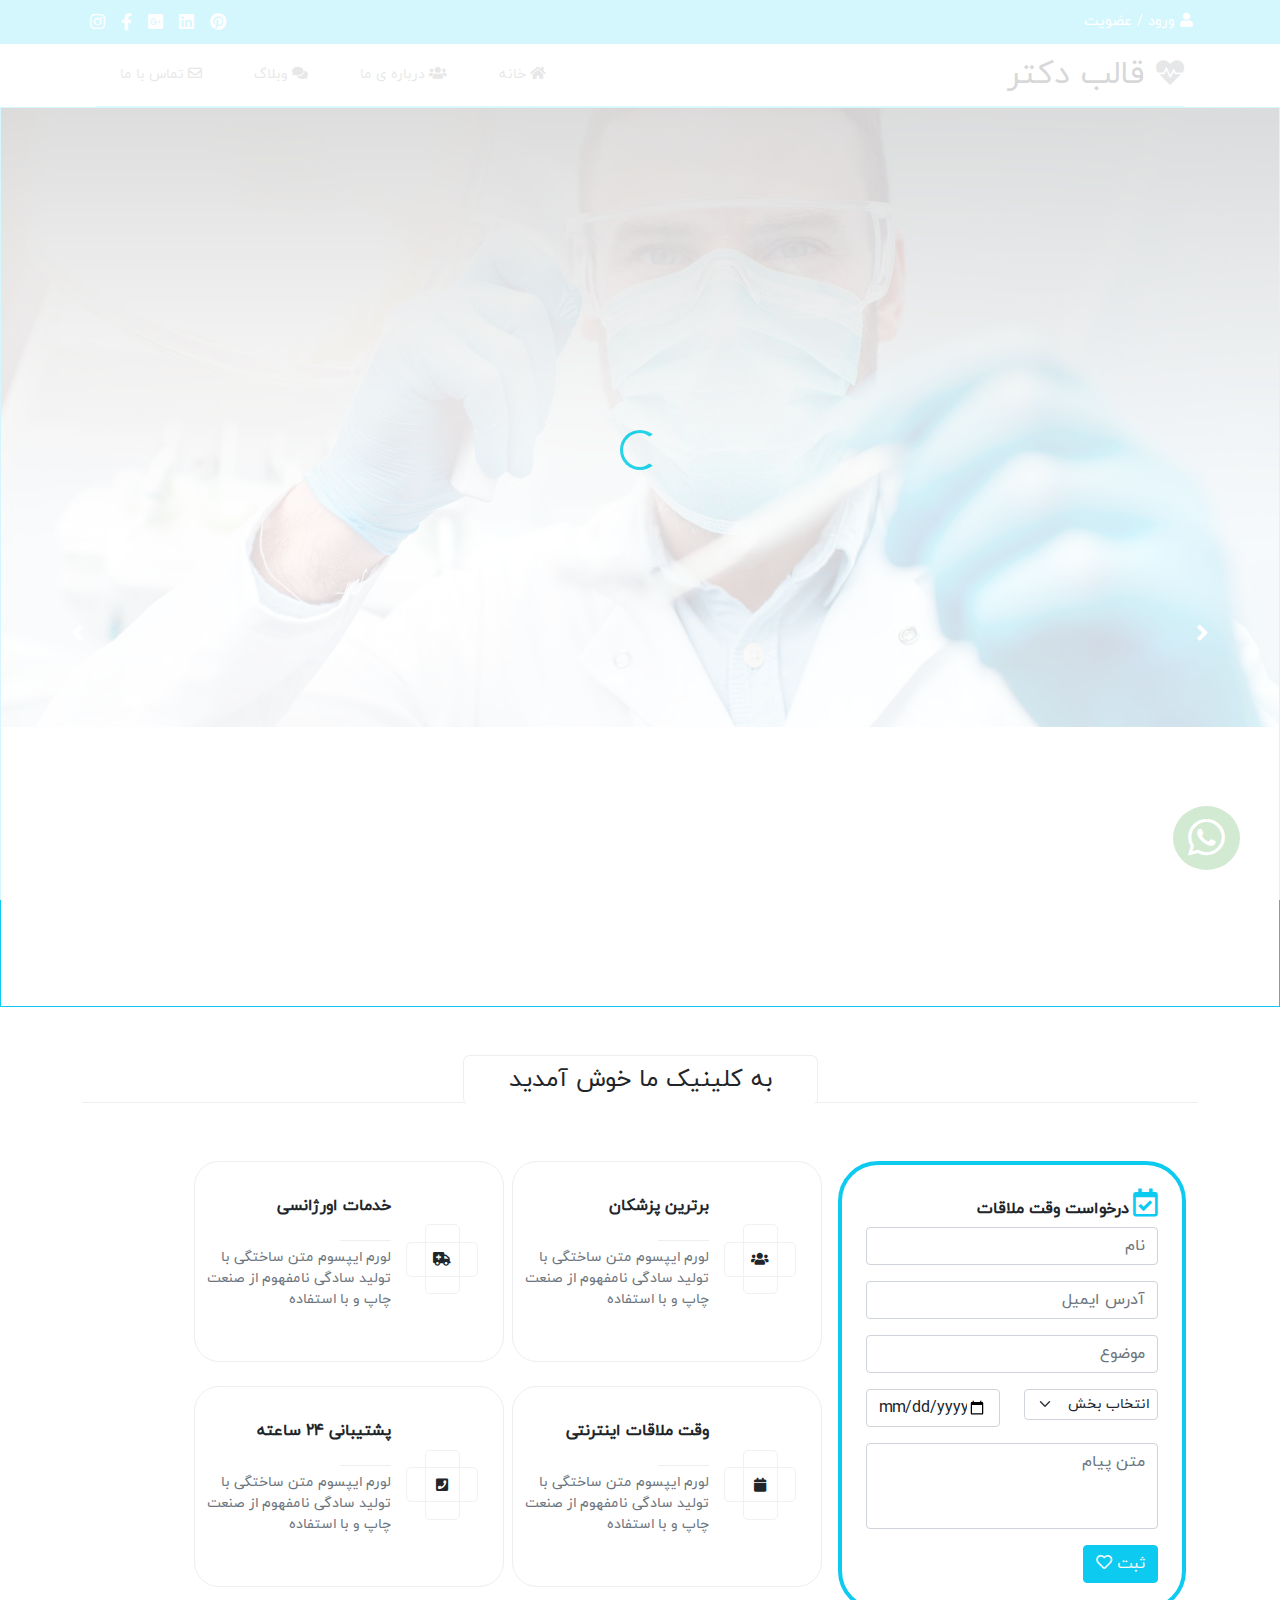
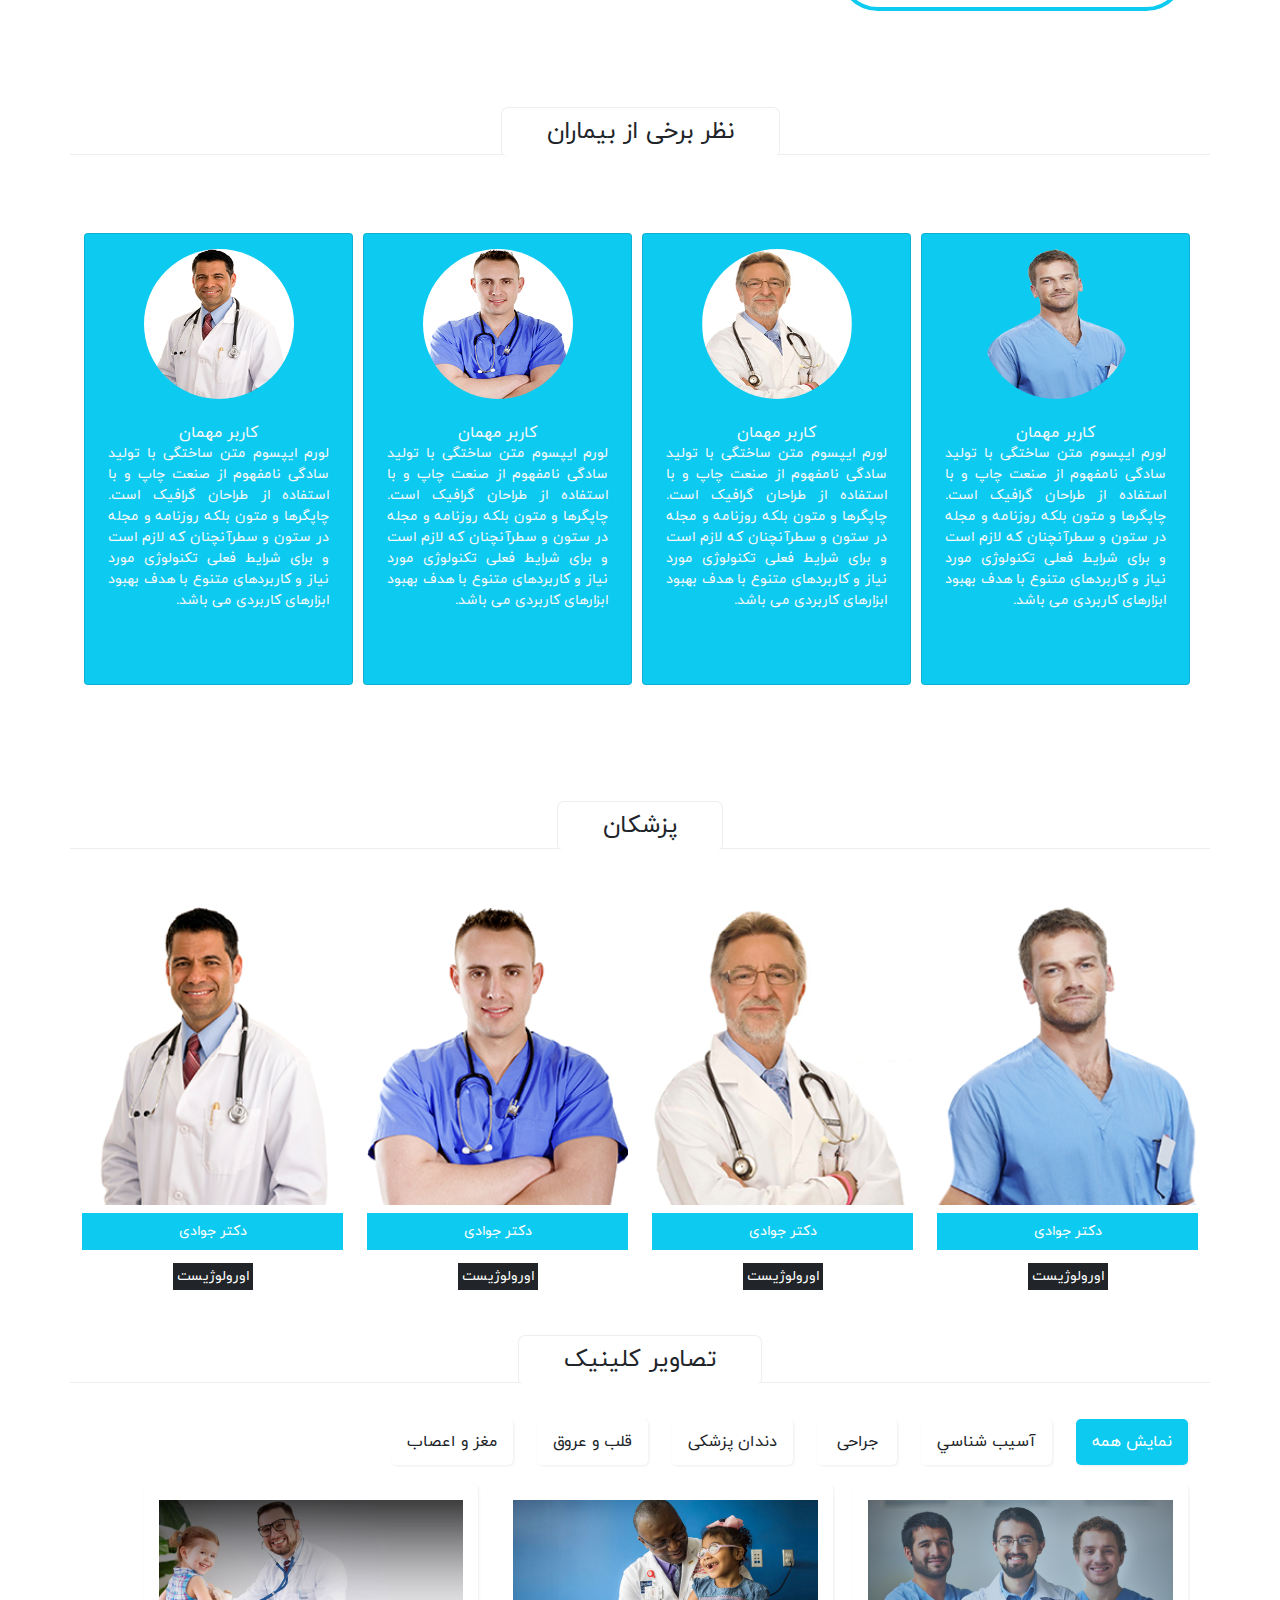
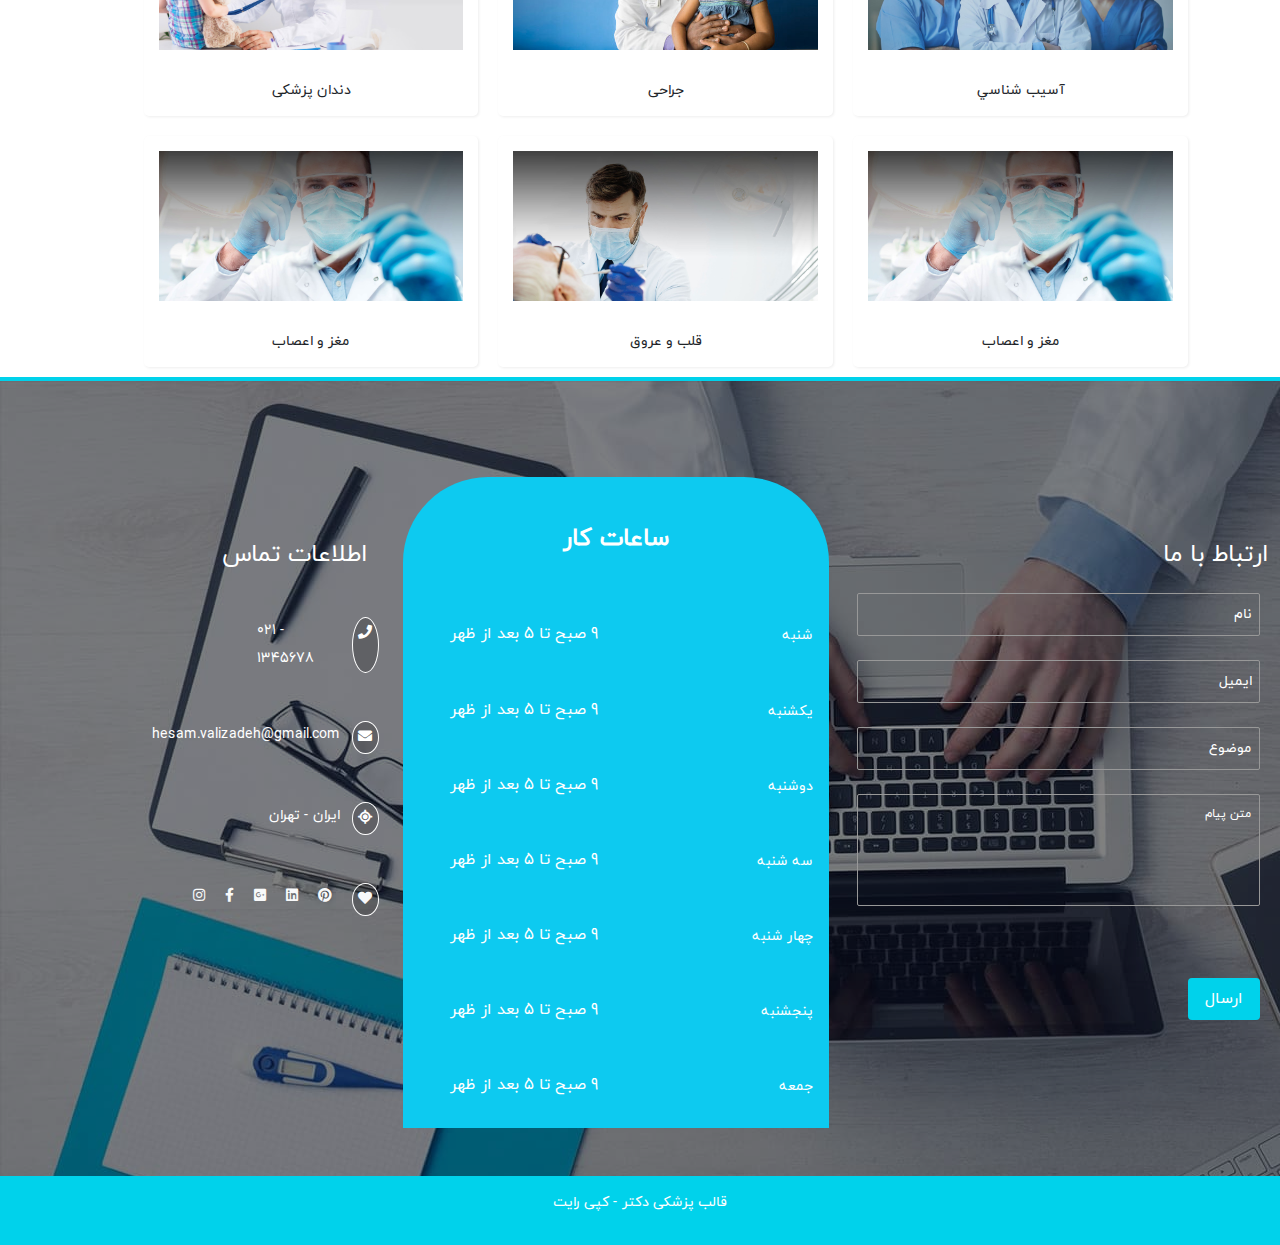
<file: index.html>
<!DOCTYPE html>
<html lang="fa" dir="rtl">

<head>
  <meta charset="UTF-8" />
  <meta http-equiv="X-UA-Compatible" content="IE=edge" />
  <meta name="viewport" content="width=device-width, initial-scale=1.0" />
  <title>قالب دکتر</title>
  <!-- <link rel="stylesheet" href="./css/bootstrap.min.css"> -->
  <link rel="stylesheet" href="./css/bootstrap.rtl.min.css" />
  <link rel="stylesheet" href="./fonts/fontawesome/css/all.min.css" />
  <link rel="stylesheet" href="./css/style.css" />
</head>

<body>



  <!-- NAV Start -->
  <div class="container-fluid bg-info text-light py-1">
    <div class="container">
      <div class="row">
        <div class="col-md-2 text-right number__phone__email p-0" dir="ltr">
          <a href="./pages/login.html" id="login" class="mx-1 btn text-white">
            ورود / عضویت
            <i class="fas fa-user"></i>
          </a>
        </div>
        <div class="col-md-7 p-0"></div>
        <div class="col-md-3 social_media d-flex justify-content-end mt-2">
          <a href="" class="text-light">
            <i class="fab fa-pinterest mx-2"></i>
          </a>
          <a href="" class="text-light">
            <i class="fab fa-linkedin mx-2" aria-hidden="true"></i>
          </a>
          <a href="" class="text-light">
            <i class="fab fa-google-plus-square mx-2" aria-hidden="true"></i>
          </a>
          <a href="" class="text-light">
            <i class="fab fa-facebook-f mx-2"></i>
          </a>
          <a href="" class="text-light">
            <i class="fab fa-instagram mx-2" aria-hidden="true"></i>
          </a>
        </div>
      </div>
    </div>
  </div>
  <!-- NAV End -->



  <!-- Header Start -->

  <header id="header">
    <div id="logo">
      <a href="" class="text-secondary">
        <i class="fas fa-heartbeat fa-2x"></i>
      </a>
      <a href="" class="h2 text-dark mx-2"> قالب دکتر </a>
    </div>
    <nav class="navigation-menu">
      <ul class="">
        <li class="mx-4">
          <a href="index.html" class="hover-menu"> <i class="fas fa-home"></i> خانه

          </a>
        </li>
        <li class="mx-4">
          <a href="./pages/about.html" class="hover-menu">
            <i class="fas fa-users"></i> درباره ی ما
          </a>
        </li>
        <li class="mx-4">
          <a href="./pages/blog.html" class="hover-menu">
            <i class="fas fa-comments"></i> وبلاگ
          </a>
        </li>
        <li class="mx-4">
          <a href="./pages/contact.html" class="hover-menu">
            <i class="far fa-envelope"></i> تماس با ما
          </a>
        </li>
      </ul>
    </nav>
    <div class="toggle-menu">
      <i class="fa fa-bars"></i>
    </div>
  </header>

  <!-- Header End -->




  <!-- Back To Top Button Strat  -->

  <button id="backToTopBtn">
    <i class="fas fa-arrow-up"></i>
  </button>

  <!-- Back To Top Button End  -->

  <!-- slider Start -->
  <div class="container-fluid p-0">
    <div class="slider">
      <figure>
        <img src="./img/s1.jpg" alt="">
        <img src="./img/s2.jpg" alt="">
        <img src="./img/s3.jpg" alt="">
        <img src="./img/s4.jpg" alt="">
        <img src="./img/s5.jpg" alt="">

      </figure>
      <button class="btn-prev"><i class="fas fa-angle-left"></i></button>
      <button class="btn-next"><i class="fas fa-angle-right"></i></button>
    </div>
  </div>
  <!-- slider End -->

  <div class="container">
    <div class=" my-sm-5 team">
      <div class="my-5 text-center position-relative">
        <h4 class="text-center d-inline-block border-title-aboutme">به کلینیک ما خوش آمدید </h4>
      </div>
      <div class="row  mx-md-0 mx-2">
        <div class="col-md-4 ">
          <div class="border-form p-4">
            <i class="far fa-calendar-check text-info fa-2x"></i>
            <h6 class="fw-bold d-inline-block"> درخواست وقت ملاقات </h6>
            <form>
              <div class="mb-3">
                <input type="text" class="form-control" id="firstName-input-appoinment" aria-describedby="firstName"
                  placeholder="نام">
              </div>
              <div class="mb-3">
                <input type="email" class="form-control" id="email-input-appoinment" aria-describedby="emailHelp"
                  placeholder="آدرس ایمیل">
              </div>
              <div class="mb-3">
                <input type="text" class="form-control" id="title-input-appoinment" aria-describedby="emailHelp"
                  placeholder="موضوع">
              </div>
              <div class="row">
                <div class="mb-3 col-6">
                  <select class="form-select form-select-sm" aria-label=".form-select-sm example">
                    <option selected>انتخاب بخش</option>
                    <option value="1">کرونا</option>
                    <option value="2">گوارش</option>
                    <option value="3">پوست</option>
                  </select> </div>
                <div class="mb-3 col-6">
                  <input type="date" class="form-control">
                </div>
              </div>
              <div class="mb-3">
                <textarea name="" class="form-control" placeholder="متن پیام" id="" cols="30" rows="3"></textarea>
              </div>
              <button type="submit" class="btn btn-info text-light">ثبت <i class="far fa-heart"></i></button>
            </form>
          </div>
          

        </div>
        <div class="col-md-8 ">
          <div class="row">
            <div class="col-lg-5 mx-lg-1 other-services-block">
              <div class="services-block-icon">
                <i class="fas fa-users    "></i>
              </div>
              <div>
                <h5>برترین پزشکان </h5>
                <p class="text-secondary my-3">
                  لورم ایپسوم متن ساختگی با تولید سادگی نامفهوم از صنعت چاپ و با استفاده
                </p>
              </div>
            </div>
            <div class="col-lg-5 mx-lg-1 other-services-block">
              <div class="services-block-icon">
                <i class="fas fa-ambulance    "></i>
              </div>
              <div>
                <h5>خدمات اورژانسی </h5>
                <p class="text-secondary my-3">
                  لورم ایپسوم متن ساختگی با تولید سادگی نامفهوم از صنعت چاپ و با استفاده
                </p>
              </div>
            </div>
          </div>
          <div class="row my-4">
            <div class="col-lg-5 mx-lg-1 other-services-block">
              <div class="services-block-icon">
                <i class="fas fa-calendar    "></i>
              </div>
              <div>
                <h5>وقت ملاقات اینترنتی
                </h5>
                <p class="text-secondary my-3">
                  لورم ایپسوم متن ساختگی با تولید سادگی نامفهوم از صنعت چاپ و با استفاده
                </p>
              </div>
            </div>
            <div class="col-lg-5 mx-lg-1 other-services-block">
              <div class="services-block-icon">
                <i class="fas fa-phone-square    "></i>
              </div>
              <div>
                <h5>پشتیبانی 24 ساعته </h5>
                <p class="text-secondary my-3">
                  لورم ایپسوم متن ساختگی با تولید سادگی نامفهوم از صنعت چاپ و با استفاده
                </p>
              </div>
            </div>
          </div>
        </div>
      </div>
    </div>
  </div>
  </div>
  <!-- comments -->
  <div class="container">
    <div class="row my-5 comment-aboutme">
      <div class="my-5 text-center position-relative ">
        <h4 class="text-center d-inline-block border-title-aboutme">نظر برخی از بیماران</h4>
      </div>
      <div class="row" id="card-slider">
        <div class="col-6 col-sm-4 col-md-3 mx-auto">
          <div class="card bg-info justify-content-center align-items-center">
            <img src="./img/team-1-1-240x274.png" alt="" class="card-img-top " width="100" height="100">
            <div class="card-body p-0">
  
              <h6 class="card-title m-0 text-center text-light  ">کاربر مهمان</h6>
              <p class="card-text  px-4 text-light  ">لورم ایپسوم متن ساختگی با تولید سادگی نامفهوم از صنعت چاپ و
                با استفاده از طراحان گرافیک است. چاپگرها و متون بلکه روزنامه و مجله در ستون و سطرآنچنان که لازم است و
                برای شرایط فعلی تکنولوژی مورد نیاز و کاربردهای متنوع با هدف بهبود ابزارهای کاربردی می باشد.</p>
            </div>
          </div>
        </div>

        <div class="col-6 col-sm-4 col-md-3 mx-auto">
          <div class="card bg-info justify-content-center align-items-center">
            <img src="./img/team-2-1-240x274.png" alt="" class="card-img-top " width="100" height="100">
            <div class="card-body p-0">
  
              <h6 class="card-title m-0 text-center text-light  ">کاربر مهمان</h6>
              <p class="card-text  px-4 text-light  ">لورم ایپسوم متن ساختگی با تولید سادگی نامفهوم از صنعت چاپ و
                با استفاده از طراحان گرافیک است. چاپگرها و متون بلکه روزنامه و مجله در ستون و سطرآنچنان که لازم است و
                برای شرایط فعلی تکنولوژی مورد نیاز و کاربردهای متنوع با هدف بهبود ابزارهای کاربردی می باشد.</p>
            </div>
          </div>
        </div>

        <div class="col-6 col-sm-4 col-md-3 mx-auto">
          <div class="card bg-info justify-content-center align-items-center">
            <img src="./img/team-3-1-240x274.png" alt="" class="card-img-top " width="100" height="100">
            <div class="card-body p-0">
  
              <h6 class="card-title m-0 text-center text-light  ">کاربر مهمان</h6>
              <p class="card-text  px-4 text-light  ">لورم ایپسوم متن ساختگی با تولید سادگی نامفهوم از صنعت چاپ و
                با استفاده از طراحان گرافیک است. چاپگرها و متون بلکه روزنامه و مجله در ستون و سطرآنچنان که لازم است و
                برای شرایط فعلی تکنولوژی مورد نیاز و کاربردهای متنوع با هدف بهبود ابزارهای کاربردی می باشد.</p>
            </div>
          </div>
        </div>

        <div class="col-6 col-sm-4 col-md-3 mx-auto">
          <div class="card bg-info justify-content-center align-items-center">
            <img src="./img/team-4-1-240x274.png" alt="" class="card-img-top " width="100" height="100">
            <div class="card-body p-0">
  
              <h6 class="card-title m-0 text-center text-light  ">کاربر مهمان</h6>
              <p class="card-text  px-4 text-light  ">لورم ایپسوم متن ساختگی با تولید سادگی نامفهوم از صنعت چاپ و
                با استفاده از طراحان گرافیک است. چاپگرها و متون بلکه روزنامه و مجله در ستون و سطرآنچنان که لازم است و
                برای شرایط فعلی تکنولوژی مورد نیاز و کاربردهای متنوع با هدف بهبود ابزارهای کاربردی می باشد.</p>
            </div>
          </div>
        </div>
      </div>
    </div>
  </div>

  <!-- comments -->

  <!-- team -->
  <div class="container">
    <div class="row my-5 team">
      <div class="my-5 text-center position-relative">
        <h4 class="text-center d-inline-block border-title-aboutme">پزشکان</h4>
      </div>
      <div class="col-md-3 col-sm-6 col-12 my-5 my-md-0 text-center">
        <img src="./img/team-1-1-240x274.png" alt="" class="w-100">
        <div class="text-center text-white bg-info py-2 mb-3 mt-2">دکتر جوادی</div>
        <span class="text-center text-white bg-dark p-1 ">اورولوژیست</span>
      </div>
      <div class="col-md-3 col-sm-6 col-12 my-5 my-md-0 text-center">
        <img src="./img/team-2-1-240x274.png" alt="" class="w-100">
        <div class="text-center text-white bg-info py-2 mb-3 mt-2">دکتر جوادی</div>
        <span class="text-center text-white bg-dark p-1 ">اورولوژیست</span>
      </div>
      <div class="col-md-3 col-sm-6 col-12 my-5 my-md-0 text-center">
        <img src="./img/team-3-1-240x274.png" alt="" class="w-100">
        <div class="text-center text-white bg-info py-2 mb-3 mt-2">دکتر جوادی</div>
        <span class="text-center text-white bg-dark p-1 ">اورولوژیست</span>
      </div>
      <div class="col-md-3 col-sm-6 col-12 my-5 my-md-0 text-center">
        <img src="./img/team-4-1-240x274.png" alt="" class="w-100">
        <div class="text-center text-white bg-info py-2 mb-3 mt-2">دکتر جوادی</div>
        <span class="text-center text-white bg-dark p-1 ">اورولوژیست</span>
      </div>

    </div>
  </div>
  <!-- team -->




  <!-- images -->
  <div class="container">
    <div class="row  team">
      <div class="mb-3 text-center position-relative">
        <h4 class="text-center d-inline-block border-title-aboutme">تصاویر کلینیک </h4>
      </div>
    </div>
    <div class="row">
      <div class="button_grp">
        <ul class="p-0">
          <li data-li="all" class="btn active">نمایش همه</li>
          <li data-li="1" class="btn">آسيب شناسي</li>
          <li data-li="2" class="btn">جراحی</li>
          <li data-li="3" class="btn">دندان پزشکی</li>
          <li data-li="4" class="btn">قلب و عروق</li>
          <li data-li="5" class="btn">مغز و اعصاب</li>
        </ul>
      </div>
      <div class="item_grp">
        <div class="item 1">
          <div class="img-wrap ">
            <img src="./img/s1.jpg" alt="" srcset="">
          </div>
          <div class="name">آسيب شناسي</div>
        </div>
        <div class="item 2">
          <div class="img-wrap ">
            <img src="./img/s2.jpg" alt="" srcset="">
          </div>
          <div class="name">جراحی</div>
        </div>
        <div class="item 3">
          <div class="img-wrap ">
            <img src="./img/s3.jpg" alt="" srcset="">
          </div>
          <div class="name">دندان پزشکی</div>
        </div>
        <div class="item 5">
          <div class="img-wrap ">
            <img src="./img/s5.jpg" alt="" srcset="">
          </div>
          <div class="name">مغز و اعصاب</div>
        </div>
        <div class="item 4">
          <div class="img-wrap ">
            <img src="./img/s4.jpg" alt="" srcset="">
          </div>
          <div class="name">قلب و عروق</div>
        </div>
        <div class="item 5">
          <div class="img-wrap ">
            <img src="./img/s5.jpg" alt="" srcset="">
          </div>
          <div class="name">مغز و اعصاب</div>
        </div>

      </div>
    </div>
  </div>
  <!-- images -->

  <!-- Footer Start -->

  <footer id="footer__main">
    <div class="container-fluid">
      <div class="row my-5">
        <div class="col-md-4 col-12 mt-5 pt-5">
          <h4 class="text-white my-3">ارتباط با ما</h4>
          <form id="form__comments">
            <input type="text" placeholder="نام" class="row mx-2 my-4 text-white bg-transparent outline-none comment" />
            <input type="text" placeholder="ایمیل"
              class=" row mx-2 my-4 text-white bg-transparent outline-none comment" />
            <input type="text" placeholder="موضوع"
              class=" row mx-2 my-4 text-white bg-transparent outline-none comment" />
            <textarea placeholder="متن پیام" cols="30" rows="5"
              class=" row mx-2 my-4 text-white bg-transparent outline-none comment "></textarea>
            <input type="submit" value="ارسال" class="btn py-2 px-3 mx-2 mt-5 text-white send__comment" />
          </form>
        </div>
        <div class="col-md-4 col-12 text-white mt-5 pt-5 mx-lg-4 bg-info" id="Hours_of_work">
          <h4 class="text-center mb-5 fw-bold">ساعات کار</h4>
          <div class="row py-4">
            <div class="col-3 ps-3 ">شنبه</div>
            <div class="col-8">
              <h6 class="text-end">9 صبح تا 5 بعد از ظهر</h6>
            </div>
          </div>

          <div class="row py-4">
            <div class="col-3 ps-3 ">یکشنبه</div>
            <div class="col-8">
              <h6 class="text-end">9 صبح تا 5 بعد از ظهر</h6>
            </div>
          </div>

          <div class="row py-4">
            <div class="col-3 ps-3 ">دوشنبه</div>
            <div class="col-8">
              <h6 class="text-end">9 صبح تا 5 بعد از ظهر</h6>
            </div>
          </div>

          <div class="row py-4">
            <div class="col-3 ps-3 ">سه شنبه</div>
            <div class="col-8">
              <h6 class="text-end">9 صبح تا 5 بعد از ظهر</h6>
            </div>
          </div>

          <div class="row py-4">
            <div class="col-3 ps-3 ">چهار شنبه</div>
            <div class="col-8">
              <h6 class="text-end">9 صبح تا 5 بعد از ظهر</h6>
            </div>
          </div>

          <div class="row py-4">
            <div class="col-3 ps-3 ">پنجشنبه</div>
            <div class="col-8">
              <h6 class="text-end">9 صبح تا 5 بعد از ظهر</h6>
            </div>
          </div>

          <div class="row py-4">
            <div class="col-3 ps-3 ">جمعه</div>
            <div class="col-8">
              <h6 class="text-end">9 صبح تا 5 بعد از ظهر</h6>
            </div>
          </div>

        </div>
        <div class="col-md-3 mt-5 pt-5" id="information__tell">
          <h4 class="text-white my-3">اطلاعات تماس</h4>
          <div class="row my-5 text-white">
            <div class="col-1 icon__information__tell">
              <i class="fas fa-phone"></i>
            </div>
            <div class="col-4">
              <address dir="ltr" class="text-cneter text-white m-0">
                021 - 1345678
              </address>
            </div>
          </div>

          <div class="row my-5 text-white">
            <div class="col-1 icon__information__tell">
              <i class="fas fa-envelope"></i>
            </div>
            <div class="col-4">
              <address class="m-0">hesam.valizadeh@gmail.com</address>
            </div>
          </div>
          <div class="row my-5 text-white">
            <div class="col-1 icon__information__tell">
              <i class="fas fa-location"></i>
            </div>
            <div class="col-4">
              <address class="m-0">ایران - تهران</address>
            </div>
          </div>
          <div class="row my-5 pb-5text-white">
            <div class="col-1 icon__information__tell text-light">
              <i class="fas fa-heart"></i>
            </div>
            <div class="col-8 lh-lg">
              <a href="" class="text-light">
                <i class="fab fa-pinterest mx-2"></i>
              </a>
              <a href="" class="text-light">
                <i class="fab fa-linkedin mx-2" aria-hidden="true"></i>
              </a>
              <a href="" class="text-light">
                <i class="fab fa-google-plus-square mx-2" aria-hidden="true"></i>
              </a>
              <a href="" class="text-light">
                <i class="fab fa-facebook-f mx-2"></i>
              </a>
              <a href="" class="text-light">
                <i class="fab fa-instagram mx-2" aria-hidden="true"></i>
              </a>
            </div>
          </div>
        </div>
      </div>
    </div>
    <div class="container-fluid" id="footer__bottom">
      <div class="row mx-0 px-0 py-3 text-center text-white">
        <p>قالب پزشکی دکتر - کپی رایت</p>
      </div>
    </div>
  </footer>

  <!-- Footer End -->








  <!-- chatbot start -->

  <div class="chat_icon">
    <i class="fab fa-whatsapp fa-3x"></i>
  </div>

  <div class="chatbot-box">
    <div id="chatList">
      <ul></ul>
    </div>
    <div class="message-box-wrap">
      <div class="message-box"></div>
      <button id="send">&#9658;</button>
    </div>
    <div class="admin-client-message-wrap">
      <select name="service" data-question="یکی از خدمات را انتخاب بفرمایید">
        <option selected disabled>لطفا انتخاب کنید</option>
        <option>کرونا</option>
        <option>گوارش</option>
        <option>پوست</option>
        <option>کاردیولوژی</option>
        <option>عصب شناسی</option>
        <option>تابش</option>
        <option>هماتولوژی</option>
        <option>گوش و حلق و بینی</option>
        <option>مختصص اطفال</option>
        <option>روماتولوژی</option>
        <option>اورتپدی</option>
      </select>
      <input type="text" name="name" data-question="نام و نام خانوادگی خود را وارد فرمایید" />
      <input type="text" name="email" data-question="آدرس ایمیل را وارد بفرمایید" data-name required />
      <input type="text" name="phone" data-question="شماره تماس را وارد بفرمایید" />
      <div data-question="اطلاعات وارد شده ثبت شود؟">
        <button class="btn-success" id="confirm">ارسال</button>
        <button id="notconfirm">انصراف</button>
      </div>
    </div>
    <form id="submit_info_form">
      <div class="submit_info"></div>
      <input type="submit" value="Send" id="submit" />
    </form>
  </div>

  <!-- chatbot End -->

  

  <!-- Preloader Start -->

  <div id="preloader">
    <div></div>
  </div>

  <!-- Preloader END -->


  <script src="./js/jquery.js"></script>
  <script src="./js/bootstrap.bundle.min.js"></script>
  <script src="./js/app.js"></script>
</body>

</html>
</file>
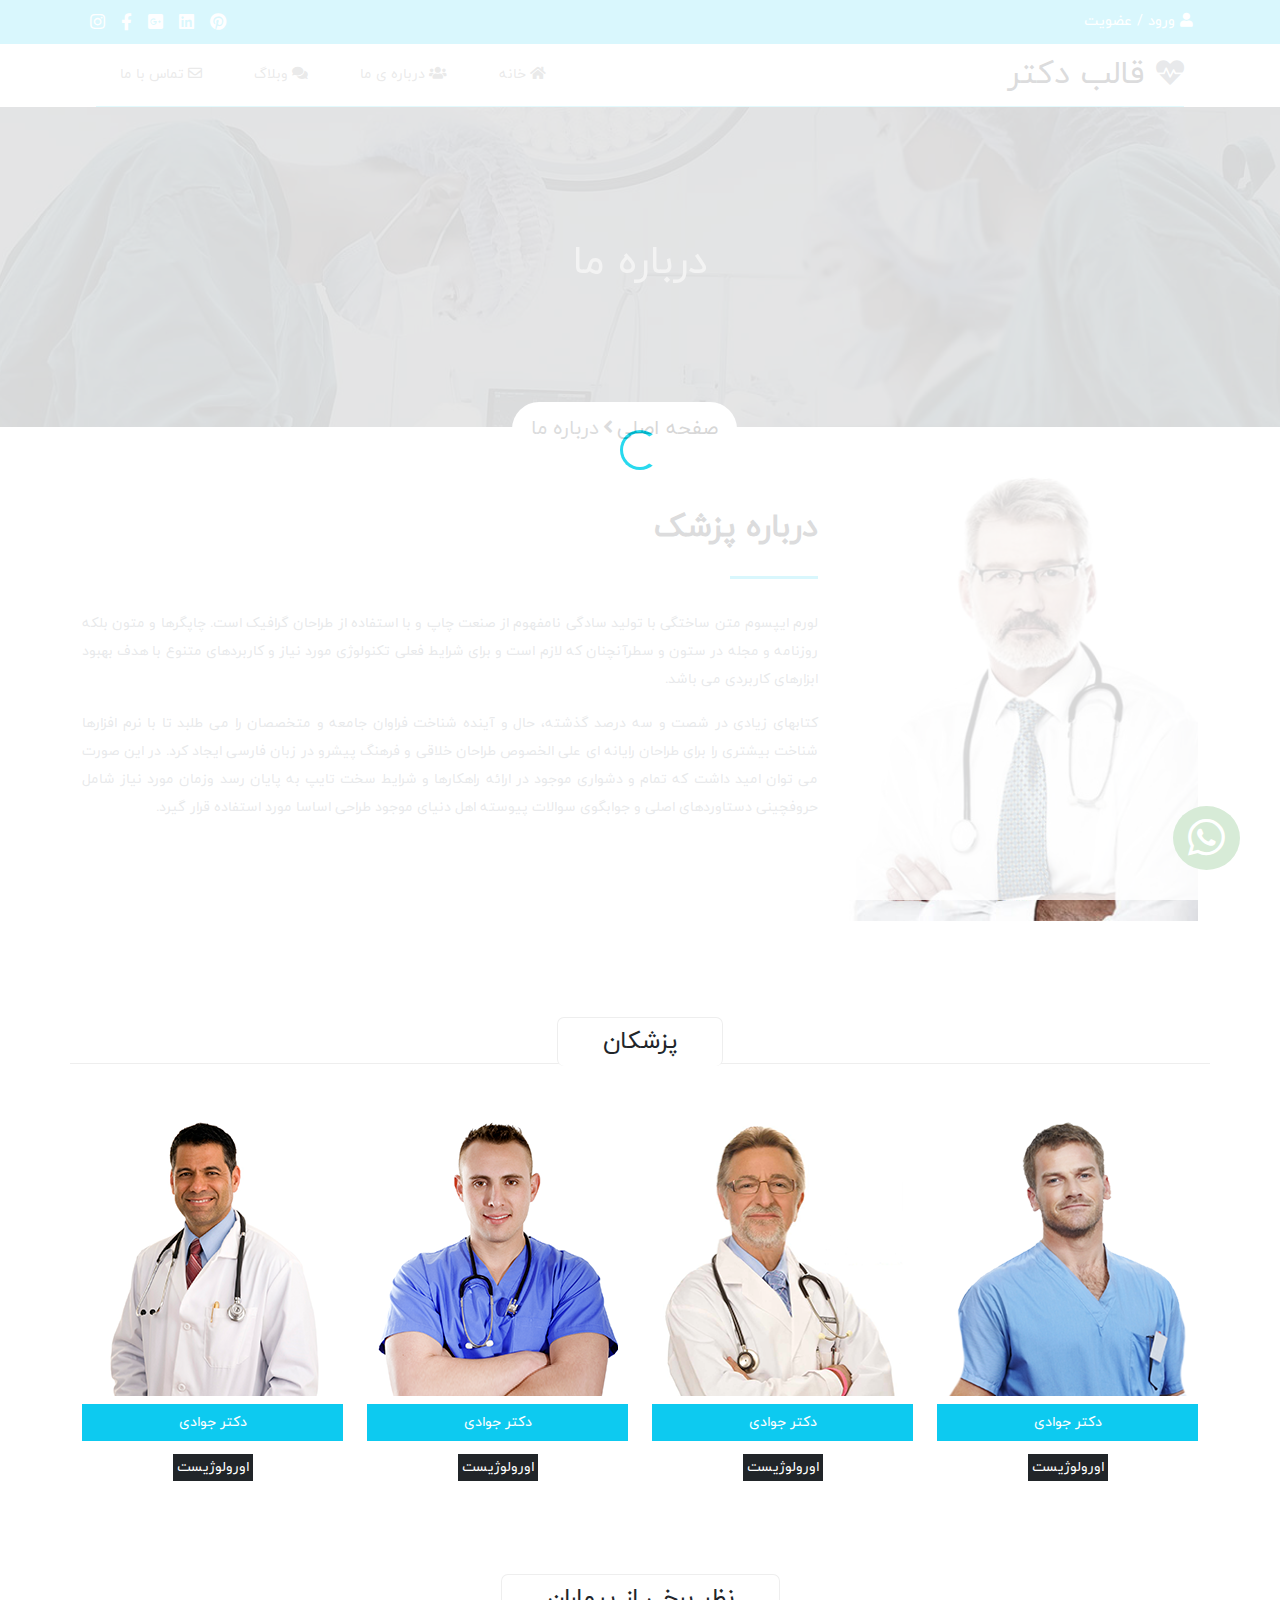
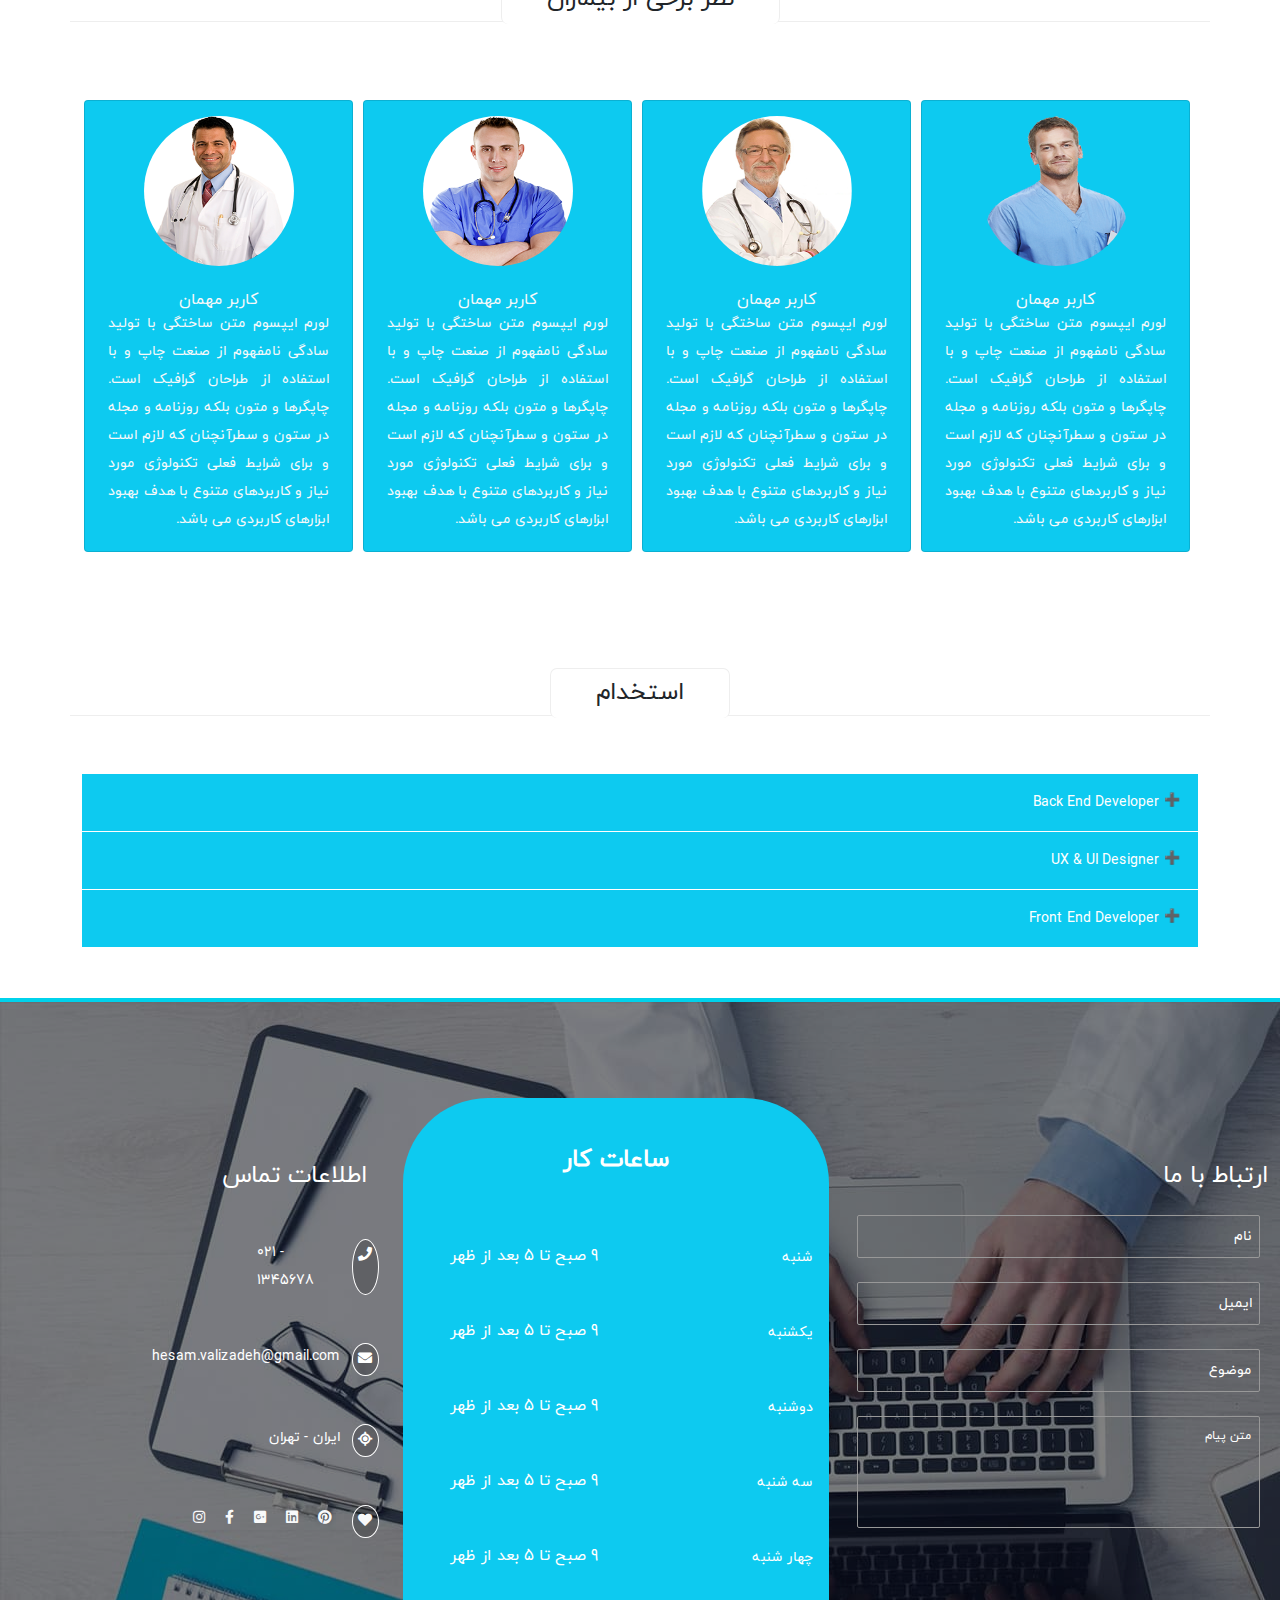
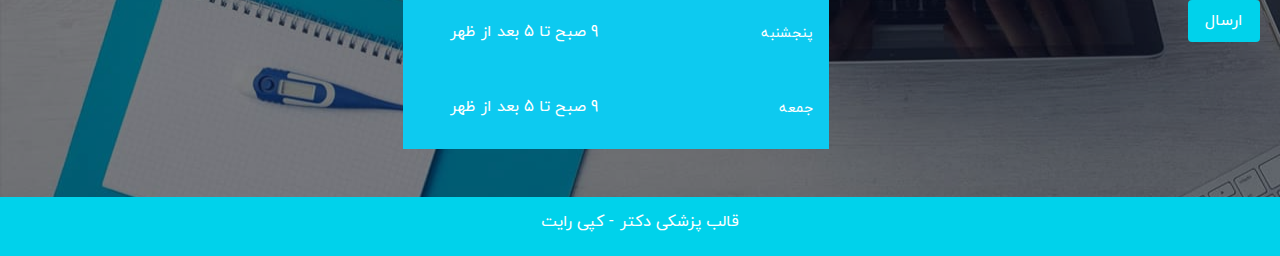
<file: pages/about.html>
<!DOCTYPE html>
<html lang="en" dir="rtl">

<head>
  <meta charset="UTF-8" />
  <meta http-equiv="X-UA-Compatible" content="IE=edge" />
  <meta name="viewport" content="width=device-width, initial-scale=1.0" />
  <title>درباره با ما</title>
  <!-- <link rel="stylesheet" href="./css/bootstrap.min.css"> -->
  <link rel="stylesheet" href="../css/bootstrap.rtl.min.css" />
  <link rel="stylesheet" href="../fonts/fontawesome/css/all.min.css" />
  <link rel="stylesheet" href="../css/style.css" />
</head>

<body>




  <!-- NAV Start -->
  <div class="container-fluid bg-info text-light py-1">
    <div class="container">
      <div class="row">
        <div class="col-md-2 text-right number__phone__email p-0" dir="ltr">
          <a href="./pages/login.html" id="login" class="mx-1 btn text-white">
            ورود / عضویت
            <i class="fas fa-user"></i>
          </a>
        </div>
        <div class="col-md-7 p-0"></div>
        <div class="col-md-3 social_media d-flex justify-content-end mt-2">
          <a href="" class="text-light">
            <i class="fab fa-pinterest mx-2"></i>
          </a>
          <a href="" class="text-light">
            <i class="fab fa-linkedin mx-2" aria-hidden="true"></i>
          </a>
          <a href="" class="text-light">
            <i class="fab fa-google-plus-square mx-2" aria-hidden="true"></i>
          </a>
          <a href="" class="text-light">
            <i class="fab fa-facebook-f mx-2"></i>
          </a>
          <a href="" class="text-light">
            <i class="fab fa-instagram mx-2" aria-hidden="true"></i>
          </a>
        </div>
      </div>
    </div>
  </div>
  <!-- NAV End -->



  <!-- Header Start -->

  <header id="header">
    <div id="logo">
      <a href="" class="text-secondary">
        <i class="fas fa-heartbeat fa-2x"></i>
      </a>
      <a href="" class="h2 text-dark mx-2"> قالب دکتر </a>
    </div>
    <nav class="navigation-menu">
      <ul class="">
        <li class="mx-4">
          <a href="../index.html" class="hover-menu"> <i class="fas fa-home"></i> خانه

          </a>
        </li>
        <li class="mx-4">
          <a href="./about.html" class="hover-menu">
            <i class="fas fa-users"></i> درباره ی ما
          </a>
        </li>
        <li class="mx-4">
          <a href="./blog.html" class="hover-menu">
            <i class="fas fa-comments"></i> وبلاگ
          </a>
        </li>
        <li class="mx-4">
          <a href="./contact.html" class="hover-menu">
            <i class="far fa-envelope"></i> تماس با ما
          </a>
        </li>
      </ul>
    </nav>
    <div class="toggle-menu">
      <i class="fa fa-bars"></i>
    </div>
  </header>

  <!-- Header End -->



  <!-- Start Section -->
  <section class="aboutme ">
    <div class="banner-contactus  d-flex justify-content-center align-items-center">
      <h1 class="text-center text-white">درباره ما</h1>
    </div>
    <section class="content">
      <div class="container">
        <span class="breadcrumb h5">
          <a href="../index.html" class="px-1">صفحه اصلی </a>
          <i class="fa fa-angle-left " aria-hidden="true"></i>
          <a href="./contact.html" class="text-dark px-1">درباره ما</a>
        </span>
        <div class="row">
          <div class="col-md-4">
            <img src="../img/about-1.jpg" alt="" class="w-100">
          </div>
          <div class="col-md-8">
            <h2 class="title-aboutme">
              درباره پزشک
            </h2>
            <p class="text-secondary">
              لورم ایپسوم متن ساختگی با تولید سادگی نامفهوم از صنعت چاپ و با استفاده از طراحان گرافیک است. چاپگرها و
              متون بلکه روزنامه و مجله در ستون و سطرآنچنان که لازم است و برای شرایط فعلی تکنولوژی مورد نیاز و کاربردهای
              متنوع با هدف بهبود ابزارهای کاربردی می باشد.

            </p>
            <p class="text-secondary">
              کتابهای زیادی در شصت و سه درصد گذشته، حال و آینده شناخت فراوان جامعه و متخصصان را می طلبد تا با نرم
              افزارها شناخت بیشتری را برای طراحان رایانه ای علی الخصوص طراحان خلاقی و فرهنگ پیشرو در زبان فارسی ایجاد
              کرد. در این صورت می توان امید داشت که تمام و دشواری موجود در ارائه راهکارها و شرایط سخت تایپ به پایان رسد
              وزمان مورد نیاز شامل حروفچینی دستاوردهای اصلی و جوابگوی سوالات پیوسته اهل دنیای موجود طراحی اساسا مورد
              استفاده قرار گیرد.
            </p>
          </div>
        </div>
        <div class="row my-5 team">
          <div class="my-5 text-center position-relative">
            <h4 class="text-center d-inline-block border-title-aboutme">پزشکان</h4>
          </div>
          <div class="col-md-3 text-center">
            <img src="../img/team-1-1-240x274.png" alt="" srcset="">
            <div class="text-center text-white bg-info py-2 mb-3 mt-2">دکتر جوادی</div>
            <span class="text-center text-white bg-dark p-1 ">اورولوژیست</span>
          </div>
          <div class="col-md-3 text-center">
            <img src="../img/team-2-1-240x274.png" alt="" srcset="">
            <div class="text-center text-white bg-info py-2 mb-3 mt-2">دکتر جوادی</div>
            <span class="text-center text-white bg-dark p-1 ">اورولوژیست</span>
          </div>
          <div class="col-md-3 text-center">
            <img src="../img/team-3-1-240x274.png" alt="" srcset="">
            <div class="text-center text-white bg-info py-2 mb-3 mt-2">دکتر جوادی</div>
            <span class="text-center text-white bg-dark p-1 ">اورولوژیست</span>
          </div>
          <div class="col-md-3 text-center">
            <img src="../img/team-4-1-240x274.png" alt="" srcset="">
            <div class="text-center text-white bg-info py-2 mb-3 mt-2">دکتر جوادی</div>
            <span class="text-center text-white bg-dark p-1 ">اورولوژیست</span>
          </div>

        </div>

      </div>
     <!-- comments -->
  <div class="container">
    <div class="row my-5 comment-aboutme">
      <div class="my-5 text-center position-relative ">
        <h4 class="text-center d-inline-block border-title-aboutme">نظر برخی از بیماران</h4>
      </div>
      <div class="row" id="card-slider">
        <div class="col-6 col-sm-4 col-md-3 mx-auto">
          <div class="card bg-info justify-content-center align-items-center">
            <img src="../img/team-1-1-240x274.png" alt="" class="card-img-top " width="100" height="100">
            <div class="card-body p-0">
  
              <h6 class="card-title m-0 text-center text-light  ">کاربر مهمان</h6>
              <p class="card-text  px-4 text-light  ">لورم ایپسوم متن ساختگی با تولید سادگی نامفهوم از صنعت چاپ و
                با استفاده از طراحان گرافیک است. چاپگرها و متون بلکه روزنامه و مجله در ستون و سطرآنچنان که لازم است و
                برای شرایط فعلی تکنولوژی مورد نیاز و کاربردهای متنوع با هدف بهبود ابزارهای کاربردی می باشد.</p>
            </div>
          </div>
        </div>

        <div class="col-6 col-sm-4 col-md-3 mx-auto">
          <div class="card bg-info justify-content-center align-items-center">
            <img src="../img/team-2-1-240x274.png" alt="" class="card-img-top " width="100" height="100">
            <div class="card-body p-0">
  
              <h6 class="card-title m-0 text-center text-light  ">کاربر مهمان</h6>
              <p class="card-text  px-4 text-light  ">لورم ایپسوم متن ساختگی با تولید سادگی نامفهوم از صنعت چاپ و
                با استفاده از طراحان گرافیک است. چاپگرها و متون بلکه روزنامه و مجله در ستون و سطرآنچنان که لازم است و
                برای شرایط فعلی تکنولوژی مورد نیاز و کاربردهای متنوع با هدف بهبود ابزارهای کاربردی می باشد.</p>
            </div>
          </div>
        </div>

        <div class="col-6 col-sm-4 col-md-3 mx-auto">
          <div class="card bg-info justify-content-center align-items-center">
            <img src="../img/team-3-1-240x274.png" alt="" class="card-img-top " width="100" height="100">
            <div class="card-body p-0">
  
              <h6 class="card-title m-0 text-center text-light  ">کاربر مهمان</h6>
              <p class="card-text  px-4 text-light  ">لورم ایپسوم متن ساختگی با تولید سادگی نامفهوم از صنعت چاپ و
                با استفاده از طراحان گرافیک است. چاپگرها و متون بلکه روزنامه و مجله در ستون و سطرآنچنان که لازم است و
                برای شرایط فعلی تکنولوژی مورد نیاز و کاربردهای متنوع با هدف بهبود ابزارهای کاربردی می باشد.</p>
            </div>
          </div>
        </div>

        <div class="col-6 col-sm-4 col-md-3 mx-auto">
          <div class="card bg-info justify-content-center align-items-center">
            <img src="../img/team-4-1-240x274.png" alt="" class="card-img-top " width="100" height="100">
            <div class="card-body p-0">
  
              <h6 class="card-title m-0 text-center text-light  ">کاربر مهمان</h6>
              <p class="card-text  px-4 text-light  ">لورم ایپسوم متن ساختگی با تولید سادگی نامفهوم از صنعت چاپ و
                با استفاده از طراحان گرافیک است. چاپگرها و متون بلکه روزنامه و مجله در ستون و سطرآنچنان که لازم است و
                برای شرایط فعلی تکنولوژی مورد نیاز و کاربردهای متنوع با هدف بهبود ابزارهای کاربردی می باشد.</p>
            </div>
          </div>
        </div>
      </div>
    </div>
  </div>

  <!-- comments -->
      <div class="container">
        <div class="row mt-5 team">
          <div class="my-5 text-center position-relative">
            <h4 class="text-center d-inline-block border-title-aboutme">استخدام</h4>
          </div>
        </div>
        <div class="row">
          <div class="accordion-contianer">
            <button class="accordion">Back End Developer</button>
            <div class="panel">
              <div class="row my-4">
                <div class="col-md-8">
                  <h6>عنوان شغلی : Back End Developer</h6>
                  <p class="text-secondary">لورم ایپسوم متن ساختگی با تولید سادگی نامفهوم از صنعت چاپ و با استفاده از
                    طراحان گرافیک است.</p>
                  <h6>مزایا</h6>
                  <ul class="list-group list-group-flush">
                    <li class="list-group-item">محیط شاد و آرام</li>
                    <li class="list-group-item">امکان رشد و پیشرفت</li>
                    <li class="list-group-item">برگزاری مناسبت ها و جشن تولد</li>
                    <li class="list-group-item">محیطی جوان و پویا</li>
                    <li class="list-group-item">پرداخت مـنظم حقوق و مـزایا در یکم هـر مـاه</li>
                    <li class="list-group-item">بیمه تأمین اجتماعی + بیمه درمانی تکمیلی</li>
                    <li class="list-group-item">پذیرایی صبحانه، ناهار و میان وعده</li>
                    <li class="list-group-item">فرصت دیده شدن</li>
                    <li class="list-group-item">زمان کاری منعطف </li>
                    <li class="list-group-item">دارای اتاق بازی و استراحت</li>
                    <li class="list-group-item">ایجاد تعادل میان کار و زندگی</li>
                    <li class="list-group-item">اختصاص بودجه آموزشی برای شما</li>
                    <li class="list-group-item"> انواع برنامه‌های حمایتی و انگیزشی</li>
                    <li class="list-group-item"></li>
                    <li class="list-group-item"></li>
                  </ul>
                </div>
                <div class="col-md-4">
                  <table class="table table-striped">
                    <tbody>
                      <tr>
                        <td>
                          <span class="fw-bold">مکان :</span>
                          <span class="text-secondary">تهران</span>
                        </td>
                      </tr>
                      <tr>
                        <td>
                          <span class="fw-bold">جنسیت :</span>
                          <span class="text-secondary">مهم نیست</span>
                        </td>
                      </tr>
                      <tr>
                        <td>
                          <span class="fw-bold">زمان :</span>
                          <span class="text-secondary">شنبه تا چهارشنبه ها</span>
                        </td>
                      </tr>
                      <tr>
                        <td>
                          <span class="fw-bold">ساعت :</span>
                          <span class="text-secondary">8 الی 18</span>
                        </td>
                      </tr>
                    </tbody>
                  </table>
                </div>
              </div>
            </div>
          </div>

          <div class="accordion-contianer">
            <button class="accordion">UX & UI Designer</button>
            <div class="panel">
              <div class="row my-4">
                <div class="col-md-8">
                  <h6> عنوان شغلی : UX & UI Designer </h6>
                  <p class="text-secondary">لورم ایپسوم متن ساختگی با تولید سادگی نامفهوم از صنعت چاپ و با استفاده از
                    طراحان گرافیک است.
                  </p>
                  <h6>مزایا </h6>
                  <ul class="list-group list-group-flush">
                    <li class="list-group-item">محیط شاد و آرام</li>
                    <li class="list-group-item">امکان رشد و پیشرفت</li>
                    <li class="list-group-item">برگزاری مناسبت ها و جشن تولد</li>
                    <li class="list-group-item">محیطی جوان و پویا</li>
                    <li class="list-group-item">پرداخت مـنظم حقوق و مـزایا در یکم هـر مـاه</li>
                    <li class="list-group-item">بیمه تأمین اجتماعی + بیمه درمانی تکمیلی</li>
                    <li class="list-group-item">پذیرایی صبحانه، ناهار و میان وعده</li>
                    <li class="list-group-item">فرصت دیده شدن</li>
                    <li class="list-group-item">زمان کاری منعطف </li>
                    <li class="list-group-item">دارای اتاق بازی و استراحت</li>
                    <li class="list-group-item">ایجاد تعادل میان کار و زندگی</li>
                    <li class="list-group-item">اختصاص بودجه آموزشی برای شما</li>
                    <li class="list-group-item"> انواع برنامه‌های حمایتی و انگیزشی</li>
                    <li class="list-group-item"></li>
                    <li class="list-group-item"></li>
                  </ul>
                </div>
                <div class="col-md-4">
                  <table class="table table-striped">
                    <tbody>
                      <tr>
                        <td>
                          <span class="fw-bold">مکان :</span>
                          <span class="text-secondary">تهران</span>
                        </td>
                      </tr>
                      <tr>
                        <td>
                          <span class="fw-bold">جنسیت :</span>
                          <span class="text-secondary">مهم نیست</span>
                        </td>
                      </tr>
                      <tr>
                        <td>
                          <span class="fw-bold">زمان :</span>
                          <span class="text-secondary">شنبه تا چهارشنبه ها</span>
                        </td>
                      </tr>
                      <tr>
                        <td>
                          <span class="fw-bold">ساعت :</span>
                          <span class="text-secondary">8 الی 18</span>
                        </td>
                      </tr>
                    </tbody>
                  </table>
                </div>
              </div>
            </div>
          </div>


          <div class="accordion-contianer">
            <button class="accordion">Front End Developer</button>
            <div class="panel">
              <div class="row my-4">
                <div class="col-md-8">
                  <h6>عنوان شغلی : Front End Developer</h6>
                  <p class="text-secondary">لورم ایپسوم متن ساختگی با تولید سادگی نامفهوم از صنعت چاپ و با استفاده از
                    طراحان گرافیک است.
                  </p>
                  <h6>
                    مزایا
                  </h6>
                  <ul class="list-group list-group-flush">
                    <li class="list-group-item">محیط شاد و آرام</li>
                    <li class="list-group-item">امکان رشد و پیشرفت</li>
                    <li class="list-group-item">برگزاری مناسبت ها و جشن تولد</li>
                    <li class="list-group-item">محیطی جوان و پویا</li>
                    <li class="list-group-item">پرداخت مـنظم حقوق و مـزایا در یکم هـر مـاه</li>
                    <li class="list-group-item">بیمه تأمین اجتماعی + بیمه درمانی تکمیلی</li>
                    <li class="list-group-item">پذیرایی صبحانه، ناهار و میان وعده</li>
                    <li class="list-group-item">فرصت دیده شدن</li>
                    <li class="list-group-item">زمان کاری منعطف </li>
                    <li class="list-group-item">دارای اتاق بازی و استراحت</li>
                    <li class="list-group-item">ایجاد تعادل میان کار و زندگی</li>
                    <li class="list-group-item">اختصاص بودجه آموزشی برای شما</li>
                    <li class="list-group-item"> انواع برنامه‌های حمایتی و انگیزشی</li>
                    <li class="list-group-item"></li>
                    <li class="list-group-item"></li>
                  </ul>
                </div>
                <div class="col-md-4">
                  <table class="table table-striped">
                    <tbody>
                      <tr>
                        <td>
                          <span class="fw-bold">مکان :</span>
                          <span class="text-secondary">تهران</span>
                        </td>
                      </tr>
                      <tr>
                        <td>
                          <span class="fw-bold">جنسیت :</span>
                          <span class="text-secondary">مهم نیست</span>
                        </td>
                      </tr>
                      <tr>
                        <td>
                          <span class="fw-bold">زمان :</span>
                          <span class="text-secondary">شنبه تا چهارشنبه ها</span>
                        </td>
                      </tr>
                      <tr>
                        <td>
                          <span class="fw-bold">ساعت :</span>
                          <span class="text-secondary">8 الی 18</span>
                        </td>
                      </tr>
                    </tbody>
                  </table>
                </div>
              </div>
            </div>
          </div>

        </div>
      </div>
    </section>
  </section>
  <!-- End Section -->


  <!-- Footer Start -->

  <footer id="footer__main">
    <div class="container-fluid">
      <div class="row my-5">
        <div class="col-md-4 col-12 mt-5 pt-5">
          <h4 class="text-white my-3">ارتباط با ما</h4>
          <form action="" id="form__comments">
            <input type="text" name="" id="" placeholder="نام" class="
                  row
                  mx-2
                  my-4
                  text-white
                  bg-transparent
                  outline-none
                  comment
                " />
            <input type="text" name="" id="" placeholder="ایمیل" class="
                  row
                  mx-2
                  my-4
                  text-white
                  bg-transparent
                  outline-none
                  comment
                " />
            <input type="text" name="" id="" placeholder="موضوع" class="
                  row
                  mx-2
                  my-4
                  text-white
                  bg-transparent
                  outline-none
                  comment
                " />
            <textarea name="" placeholder="متن پیام" id="" cols="30" rows="5" class="
                  row
                  mx-2
                  my-4
                  text-white
                  bg-transparent
                  outline-none
                  comment
                "></textarea>
            <input type="submit" value="ارسال" class="btn py-2 px-3 mx-2 mt-5 text-white send__comment" />
          </form>
        </div>
        <div class="col-md-4 col-12 text-white mt-5 pt-5 mx-lg-4 bg-info" id="Hours_of_work">
          <h4 class="text-center mb-5 fw-bold">ساعات کار</h4>
          <div class="row py-4">
            <div class="col-3 ps-3 ">شنبه</div>
            <div class="col-8">
              <h6 class="text-end">9 صبح تا 5 بعد از ظهر</h6>
            </div>
          </div>

          <div class="row py-4">
            <div class="col-3 ps-3 ">یکشنبه</div>
            <div class="col-8">
              <h6 class="text-end">9 صبح تا 5 بعد از ظهر</h6>
            </div>
          </div>

          <div class="row py-4">
            <div class="col-3 ps-3 ">دوشنبه</div>
            <div class="col-8">
              <h6 class="text-end">9 صبح تا 5 بعد از ظهر</h6>
            </div>
          </div>

          <div class="row py-4">
            <div class="col-3 ps-3 ">سه شنبه</div>
            <div class="col-8">
              <h6 class="text-end">9 صبح تا 5 بعد از ظهر</h6>
            </div>
          </div>

          <div class="row py-4">
            <div class="col-3 ps-3 ">چهار شنبه</div>
            <div class="col-8">
              <h6 class="text-end">9 صبح تا 5 بعد از ظهر</h6>
            </div>
          </div>

          <div class="row py-4">
            <div class="col-3 ps-3 ">پنجشنبه</div>
            <div class="col-8">
              <h6 class="text-end">9 صبح تا 5 بعد از ظهر</h6>
            </div>
          </div>

          <div class="row py-4">
            <div class="col-3 ps-3 ">جمعه</div>
            <div class="col-8">
              <h6 class="text-end">9 صبح تا 5 بعد از ظهر</h6>
            </div>
          </div>

        </div>
        <div class="col-md-3 mt-5 pt-5" id="information__tell">
          <h4 class="text-white my-3">اطلاعات تماس</h4>
          <div class="row my-5 text-white">
            <div class="col-1 icon__information__tell">
              <i class="fas fa-phone"></i>
            </div>
            <div class="col-4">
              <address dir="ltr" class="text-cneter text-white m-0">
                021 - 1345678
              </address>
            </div>
          </div>

          <div class="row my-5 text-white">
            <div class="col-1 icon__information__tell">
              <i class="fas fa-envelope"></i>
            </div>
            <div class="col-4">
              <address class="m-0">hesam.valizadeh@gmail.com</address>
            </div>
          </div>
          <div class="row my-5 text-white">
            <div class="col-1 icon__information__tell">
              <i class="fas fa-location"></i>
            </div>
            <div class="col-4">
              <address class="m-0">ایران - تهران</address>
            </div>
          </div>
          <div class="row my-5 pb-5text-white">
            <div class="col-1 icon__information__tell text-light">
              <i class="fas fa-heart"></i>
            </div>
            <div class="col-8 lh-lg">
              <a href="" class="text-light">
                <i class="fab fa-pinterest mx-2"></i>
              </a>
              <a href="" class="text-light">
                <i class="fab fa-linkedin mx-2" aria-hidden="true"></i>
              </a>
              <a href="" class="text-light">
                <i class="fab fa-google-plus-square mx-2" aria-hidden="true"></i>
              </a>
              <a href="" class="text-light">
                <i class="fab fa-facebook-f mx-2"></i>
              </a>
              <a href="" class="text-light">
                <i class="fab fa-instagram mx-2" aria-hidden="true"></i>
              </a>
            </div>
          </div>
        </div>
      </div>
    </div>
    <div class="container-fluid" id="footer__bottom">
      <div class="row mx-0 px-0 py-3 text-center text-white">
        <h6>قالب پزشکی دکتر - کپی رایت</h6>
      </div>
    </div>
  </footer>

  <!-- Footer End -->




















  <!-- Back To Top Button Strat  -->

  <button id="backToTopBtn">
    <i class="fas fa-arrow-up"></i>
  </button>

  <!-- Back To Top Button End  -->



  <!-- Preloader Start -->

  <div id="preloader">
    <div></div>
  </div>

  <!-- Preloader END -->



  <!-- chatbot start -->

  <div class="chat_icon">
    <i class="fab fa-whatsapp fa-3x"></i>
  </div>

  <div class="chatbot-box">
    <div id="chatList">
      <ul></ul>
    </div>
    <div class="message-box-wrap">
      <div class="message-box"></div>
      <button id="send">&#9658;</button>
    </div>
    <div class="admin-client-message-wrap">
      <select name="service" data-question="یکی از خدمات را انتخاب بفرمایید">
        <option selected disabled>لطفا انتخاب کنید</option>
        <option>کرونا</option>
        <option>گوارش</option>
        <option>پوست</option>
        <option>کاردیولوژی</option>
        <option>عصب شناسی</option>
        <option>تابش</option>
        <option>هماتولوژی</option>
        <option>گوش و حلق و بینی</option>
        <option>مختصص اطفال</option>
        <option>روماتولوژی</option>
        <option>اورتپدی</option>
      </select>
      <input type="text" name="name" data-question="نام و نام خانوادگی خود را وارد فرمایید" />
      <input type="text" name="email" data-question="آدرس ایمیل را وارد بفرمایید" data-name required />
      <input type="text" name="phone" data-question="شماره تماس را وارد بفرمایید" />
      <div data-question="اطلاعات وارد شده ثبت شود؟">
        <button class="btn-success" id="confirm">ارسال</button>
        <button id="notconfirm">انصراف</button>
      </div>
    </div>
    <form action="" id="submit_info_form">
      <div class="submit_info"></div>
      <input type="submit" value="Send" id="submit" />
    </form>
  </div>

  <!-- chatbot End -->




  <script src="../js/jquery.js"></script>
  <script src="../js/bootstrap.bundle.min.js"></script>
  <script src="../js/app.js"></script>
</body>

</html>
</file>
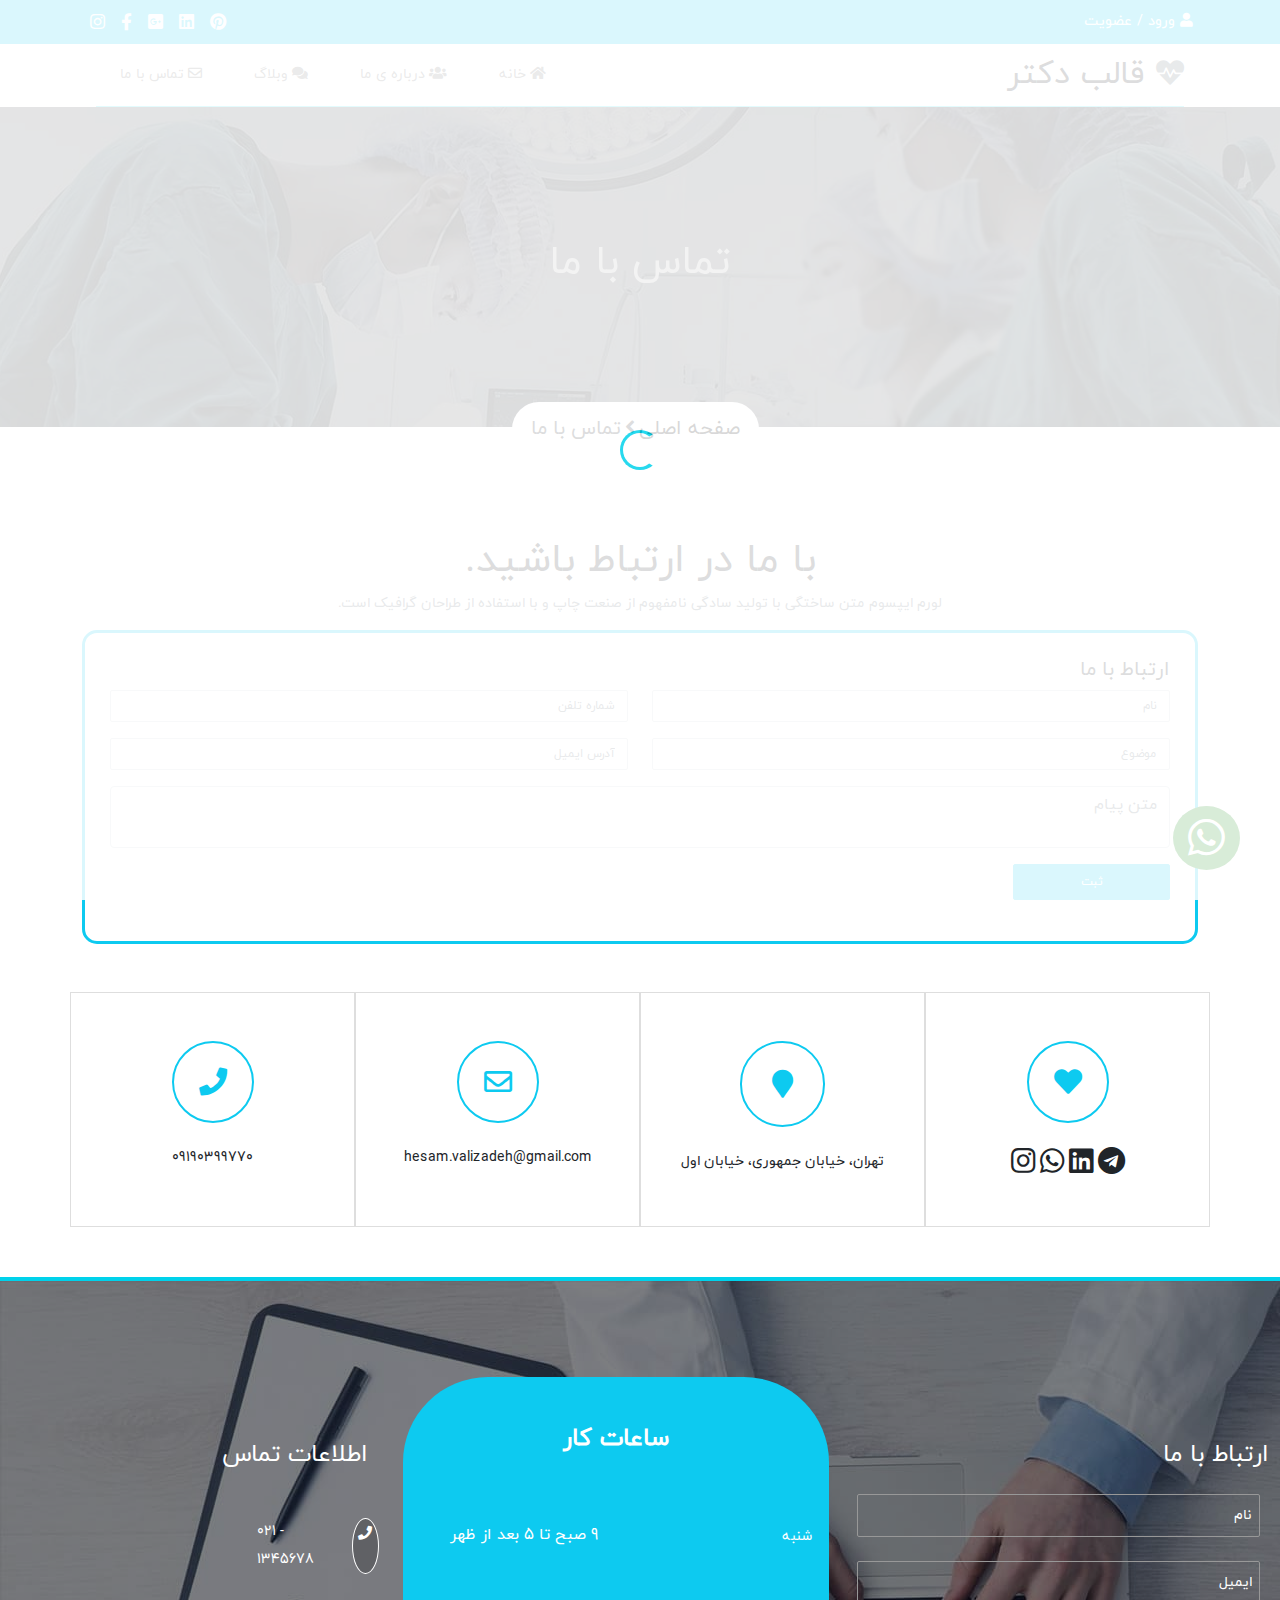
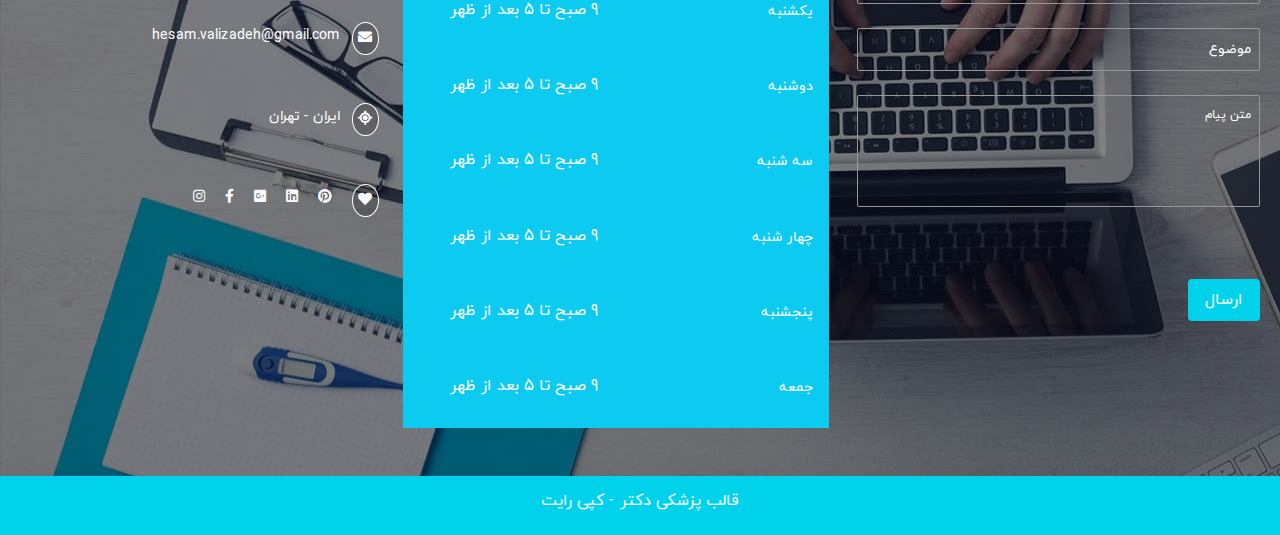
<file: pages/contact.html>
<!DOCTYPE html>
<html lang="en" dir="rtl">

<head>
  <meta charset="UTF-8" />
  <meta http-equiv="X-UA-Compatible" content="IE=edge" />
  <meta name="viewport" content="width=device-width, initial-scale=1.0" />
  <title>تماس با ما</title>
  <!-- <link rel="stylesheet" href="./css/bootstrap.min.css"> -->
  <link rel="stylesheet" href="../css/bootstrap.rtl.min.css" />
  <link rel="stylesheet" href="../fonts/fontawesome/css/all.min.css" />
  <link rel="stylesheet" href="../css/style.css" />
</head>

<body>




    <!-- NAV Start -->
    <div class="container-fluid bg-info text-light py-1">
      <div class="container">
        <div class="row">
          <div class="col-md-2 text-right number__phone__email p-0" dir="ltr">
            <a href="./pages/login.html" id="login" class="mx-1 btn text-white">
              ورود / عضویت
              <i class="fas fa-user"></i>
            </a>
          </div>
          <div class="col-md-7 p-0"></div>
          <div class="col-md-3 social_media d-flex justify-content-end mt-2">
            <a href="" class="text-light">
              <i class="fab fa-pinterest mx-2"></i>
            </a>
            <a href="" class="text-light">
              <i class="fab fa-linkedin mx-2" aria-hidden="true"></i>
            </a>
            <a href="" class="text-light">
              <i class="fab fa-google-plus-square mx-2" aria-hidden="true"></i>
            </a>
            <a href="" class="text-light">
              <i class="fab fa-facebook-f mx-2"></i>
            </a>
            <a href="" class="text-light">
              <i class="fab fa-instagram mx-2" aria-hidden="true"></i>
            </a>
          </div>
        </div>
      </div>
    </div>
    <!-- NAV End -->


    <!-- Header Start -->

    <header id="header">
      <div id="logo">
        <a href="" class="text-secondary">
          <i class="fas fa-heartbeat fa-2x"></i>
        </a>
        <a href="" class="h2 text-dark mx-2"> قالب دکتر </a>
      </div>
      <nav class="navigation-menu">
        <ul class="">
          <li class="mx-4">
            <a href="../index.html" class="hover-menu"> <i class="fas fa-home"></i> خانه   
            
            </a>
          </li>
          <li class="mx-4">
            <a href="./about.html" class="hover-menu">
              <i class="fas fa-users"></i> درباره ی ما 
            </a>
          </li>
          <li class="mx-4">
            <a href="./blog.html" class="hover-menu">
              <i class="fas fa-comments"></i> وبلاگ  
            </a>
          </li>
          <li class="mx-4">
            <a href="./contact.html" class="hover-menu">
              <i class="far fa-envelope"></i> تماس با ما  
            </a>
          </li>
        </ul>
      </nav>
      <div class="toggle-menu">
        <i class="fa fa-bars"></i>
      </div>
    </header>

    <!-- Header End -->


  <!-- Start Section -->
  <section class="contactUs ">
    <div class="banner-contactus  d-flex justify-content-center align-items-center">
      <h1 class="text-center text-white">تماس با ما</h1>
    </div>
    <section class="content ">
      <div class="container">
        <span class="breadcrumb h5">
          <a href="../index.html" class="px-1">صفحه اصلی </a>
          <i class="fa fa-angle-left " aria-hidden="true"></i>
          <a href="./contact.html" class="text-dark px-1">تماس با ما </a>
        </span>
        <div class="title-contactus text-center mx-auto mb-3">
          <h1 class="">با ما در ارتباط باشید. </h1>
          <span class="text-secondary">لورم ایپسوم متن ساختگی با تولید سادگی نامفهوم از صنعت چاپ و با استفاده از طراحان
            گرافیک است.</span>
        </div>
        <div class="form-contactus">
          <h5>
            ارتباط با ما
          </h5>
          <form action="">
            <div class="row ">
              <div class="col-md-6">
                <div class="input-group mb-3">
                  <input type="text" class="form-control" placeholder="نام" aria-label="Username"
                    aria-describedby="basic-addon1">
                </div>
              </div>
              <div class="col-md-6">
                <div class="input-group mb-3">
                  <input type="text" class="form-control" placeholder="شماره تلفن" aria-label="Username"
                    aria-describedby="basic-addon1">
                </div>
              </div>
            </div>
            <div class="row">
              <div class="col-md-6">
                <div class="input-group mb-3">
                  <input type="text" class="form-control" placeholder="موضوع" aria-label="Username"
                    aria-describedby="basic-addon1">
                </div>
              </div>
              <div class="col-md-6">
                <div class="input-group mb-3">
                  <input type="email" class="form-control text-start" placeholder="آدرس ایمیل" aria-label="Username"
                    aria-describedby="basic-addon1">
                </div>
              </div>
            </div>
            <div class="row">
              <div class="input-group">
                <textarea class="form-control" aria-label="With textarea" placeholder="متن پیام"></textarea>
              </div>
            </div>
            <div class="row">
              <div class="col-md-2">
                <input type="submit" value="ثبت" class="btn btn-info text-white py-2 my-3 w-100">
              </div>
            </div>
          </form>
        </div>
        <div class="details-contactus">
          <div class="row text-center mt-5 justify-content-between">
            <div class="col-md-3 col-sm-6 col-12 justify-content-center flex-column py-5">
              <i class="fas fa-heart fa-border fa-2x "></i>
              <div class="text-center mt-4">
                <a href="#" class="text-dark"><i class="fab fa-telegram fa-2x"></i></a>
                <a href="#" class="text-dark"><i class="fab fa-linkedin fa-2x"></i></a>
                <a href="#" class="text-dark"><i class="fab fa-whatsapp fa-2x"></i></a>
                <a href="#" class="text-dark"><i class="fab fa-instagram fa-2x"></i></a>
              </div>
            </div>
            <div class="col-md-3 col-sm-6 col-12 justify-content-center flex-column py-5">
              <i class="fas fa-map-marker fa-border fa-2x  "></i>
              <div class="text-center mt-4">
                <span>تهران، خیابان جمهوری، خیابان اول
                </span>
              </div>
            </div>
            <div class="col-md-3 col-sm-6 col-12 justify-content-center flex-column py-5">
              <i class="far fa-envelope  fa-border fa-2x  "></i>
              <div class="text-center mt-4">
                <span>hesam.valizadeh@gmail.com
                </span>
              </div>
            </div>
            <div class="col-md-3 col-sm-6 col-12 justify-content-center flex-column py-5">
              <i class="fas fa-phone fa-border fa-2x  "></i>
              <div class="text-center mt-4">
                <span>09190399770</span>
              </div>
            </div>
          </div>
        </div>
      </div>
    </section>
  </section>
  <!-- End Section -->


  <!-- Footer Start -->

  <footer id="footer__main">
    <div class="container-fluid">
      <div class="row my-5">
        <div class="col-md-4 col-12 mt-5 pt-5">
          <h4 class="text-white my-3">ارتباط با ما</h4>
          <form action="" id="form__comments">
            <input type="text" name="" id="" placeholder="نام" class="
                  row
                  mx-2
                  my-4
                  text-white
                  bg-transparent
                  outline-none
                  comment
                " />
            <input type="text" name="" id="" placeholder="ایمیل" class="
                  row
                  mx-2
                  my-4
                  text-white
                  bg-transparent
                  outline-none
                  comment
                " />
            <input type="text" name="" id="" placeholder="موضوع" class="
                  row
                  mx-2
                  my-4
                  text-white
                  bg-transparent
                  outline-none
                  comment
                " />
            <textarea name="" placeholder="متن پیام" id="" cols="30" rows="5" class="
                  row
                  mx-2
                  my-4
                  text-white
                  bg-transparent
                  outline-none
                  comment
                "></textarea>
            <input type="submit" value="ارسال" class="btn py-2 px-3 mx-2 mt-5 text-white send__comment" />
          </form>
        </div>
        <div class="col-md-4 col-12 text-white mt-5 pt-5 mx-lg-4 bg-info" id="Hours_of_work">
          <h4 class="text-center mb-5 fw-bold">ساعات کار</h4>
          <div class="row py-4">
            <div class="col-3 ps-3 ">شنبه</div>
            <div class="col-8">
              <h6 class="text-end">9 صبح تا 5 بعد از ظهر</h6>
            </div>
          </div>

          <div class="row py-4">
            <div class="col-3 ps-3 ">یکشنبه</div>
            <div class="col-8">
              <h6 class="text-end">9 صبح تا 5 بعد از ظهر</h6>
            </div>
          </div>

          <div class="row py-4">
            <div class="col-3 ps-3 ">دوشنبه</div>
            <div class="col-8">
              <h6 class="text-end">9 صبح تا 5 بعد از ظهر</h6>
            </div>
          </div>

          <div class="row py-4">
            <div class="col-3 ps-3 ">سه شنبه</div>
            <div class="col-8">
              <h6 class="text-end">9 صبح تا 5 بعد از ظهر</h6>
            </div>
          </div>

          <div class="row py-4">
            <div class="col-3 ps-3 ">چهار شنبه</div>
            <div class="col-8">
              <h6 class="text-end">9 صبح تا 5 بعد از ظهر</h6>
            </div>
          </div>

          <div class="row py-4">
            <div class="col-3 ps-3 ">پنجشنبه</div>
            <div class="col-8">
              <h6 class="text-end">9 صبح تا 5 بعد از ظهر</h6>
            </div>
          </div>

          <div class="row py-4">
            <div class="col-3 ps-3 ">جمعه</div>
            <div class="col-8">
              <h6 class="text-end">9 صبح تا 5 بعد از ظهر</h6>
            </div>
          </div>

        </div>
        <div class="col-md-3 mt-5 pt-5" id="information__tell">
          <h4 class="text-white my-3">اطلاعات تماس</h4>
          <div class="row my-5 text-white">
            <div class="col-1 icon__information__tell">
              <i class="fas fa-phone"></i>
            </div>
            <div class="col-4">
              <address dir="ltr" class="text-cneter text-white m-0">
                021 - 1345678
              </address>
            </div>
          </div>

          <div class="row my-5 text-white">
            <div class="col-1 icon__information__tell">
              <i class="fas fa-envelope"></i>
            </div>
            <div class="col-4">
              <address class="m-0">hesam.valizadeh@gmail.com</address>
            </div>
          </div>
          <div class="row my-5 text-white">
            <div class="col-1 icon__information__tell">
              <i class="fas fa-location"></i>
            </div>
            <div class="col-4">
              <address class="m-0">ایران - تهران</address>
            </div>
          </div>
          <div class="row my-5 pb-5text-white">
            <div class="col-1 icon__information__tell text-light">
              <i class="fas fa-heart"></i>
            </div>
            <div class="col-8 lh-lg">
              <a href="" class="text-light">
                <i class="fab fa-pinterest mx-2"></i>
              </a>
              <a href="" class="text-light">
                <i class="fab fa-linkedin mx-2" aria-hidden="true"></i>
              </a>
              <a href="" class="text-light">
                <i class="fab fa-google-plus-square mx-2" aria-hidden="true"></i>
              </a>
              <a href="" class="text-light">
                <i class="fab fa-facebook-f mx-2"></i>
              </a>
              <a href="" class="text-light">
                <i class="fab fa-instagram mx-2" aria-hidden="true"></i>
              </a>
            </div>
          </div>
        </div>
      </div>
    </div>
    <div class="container-fluid" id="footer__bottom">
      <div class="row mx-0 px-0 py-3 text-center text-white">
        <h6>قالب پزشکی دکتر - کپی رایت</h6>
      </div>
    </div>
  </footer>

  <!-- Footer End -->




















  <!-- Back To Top Button Strat  -->

  <button id="backToTopBtn">
    <i class="fas fa-arrow-up"></i>
  </button>

  <!-- Back To Top Button End  -->


  
  <!-- Preloader Start -->

  <div id="preloader">
    <div></div>
  </div>

  <!-- Preloader END -->



  <!-- chatbot start -->

  <div class="chat_icon">
    <i class="fab fa-whatsapp fa-3x"></i>
  </div>

  <div class="chatbot-box">
    <div id="chatList">
      <ul></ul>
    </div>
    <div class="message-box-wrap">
      <div class="message-box"></div>
      <button id="send">&#9658;</button>
    </div>
    <div class="admin-client-message-wrap">
      <select name="service" data-question="یکی از خدمات را انتخاب بفرمایید">
        <option selected disabled>لطفا انتخاب کنید</option>
        <option>کرونا</option>
        <option>گوارش</option>
        <option>پوست</option>
        <option>کاردیولوژی</option>
        <option>عصب شناسی</option>
        <option>تابش</option>
        <option>هماتولوژی</option>
        <option>گوش و حلق و بینی</option>
        <option>مختصص اطفال</option>
        <option>روماتولوژی</option>
        <option>اورتپدی</option>
      </select>
      <input type="text" name="name" data-question="نام و نام خانوادگی خود را وارد فرمایید" />
      <input type="text" name="email" data-question="آدرس ایمیل را وارد بفرمایید" data-name required />
      <input type="text" name="phone" data-question="شماره تماس را وارد بفرمایید" />
      <div data-question="اطلاعات وارد شده ثبت شود؟">
        <button class="btn-success" id="confirm">ارسال</button>
        <button id="notconfirm">انصراف</button>
      </div>
    </div>
    <form action="" id="submit_info_form">
      <div class="submit_info"></div>
      <input type="submit" value="Send" id="submit" />
    </form>
  </div>

  <!-- chatbot End -->



  <script src="../js/jquery.js"></script>
  <script src="../js/bootstrap.bundle.min.js"></script>
  <script src="../js/app.js"></script>
</body>

</html>
</file>
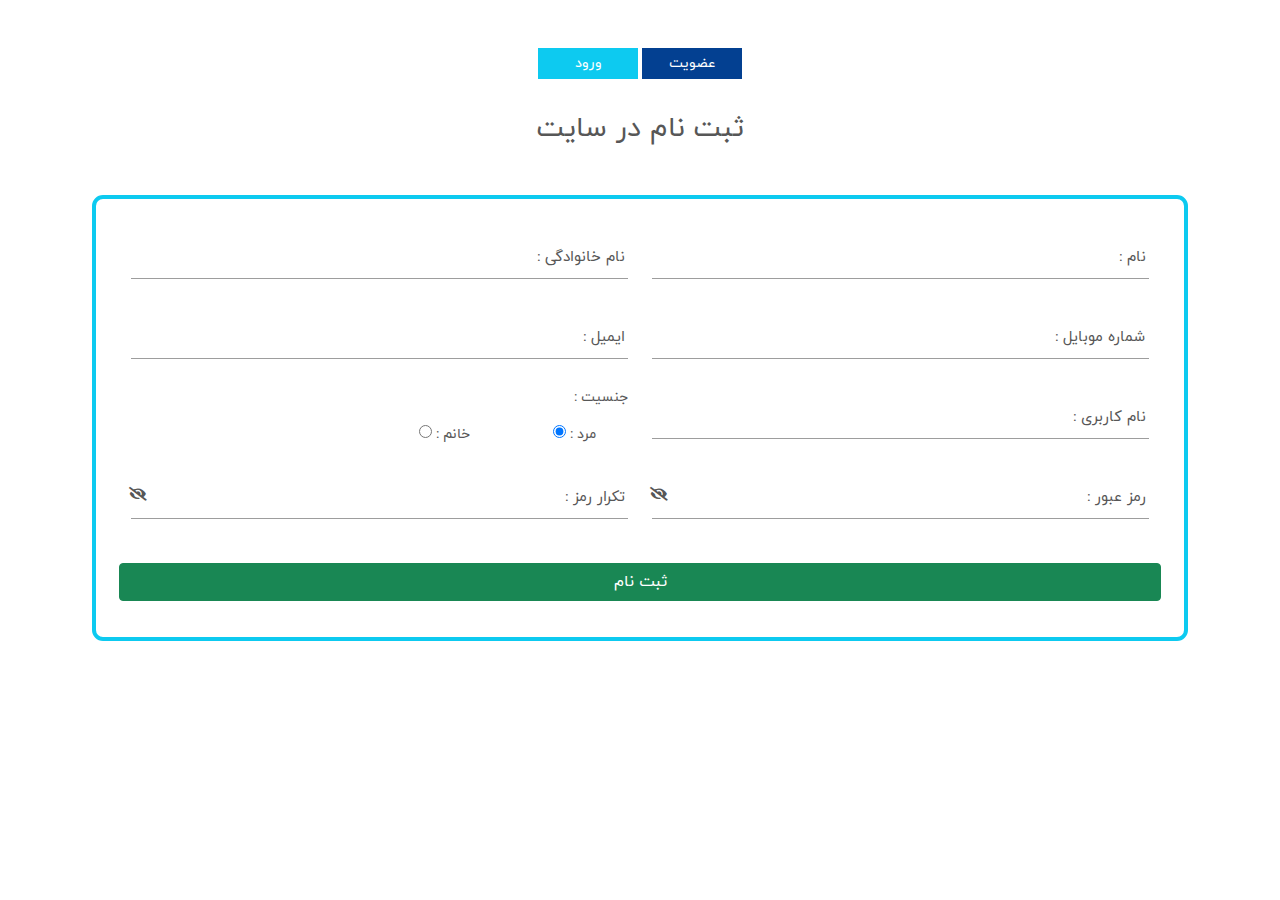
<file: pages/login.html>
<!DOCTYPE html>
<html lang="en" dir="rtl">

<head>
  <meta charset="UTF-8" />
  <meta http-equiv="X-UA-Compatible" content="IE=edge" />
  <meta name="viewport" content="width=device-width, initial-scale=1.0" />
  <title>ورود و عضویت</title>
  <link rel="stylesheet" href="../css/bootstrap.rtl.min.css" />
  <link rel="stylesheet" href="../fonts/fontawesome/css/all.min.css" />
  <link rel="stylesheet" href="../css/style.css" />
</head>

<body>

  <div class="container">
    <div class="my-5 text-center id="tab">
      <ul class="tab_navigation">
        <li class="active">عضویت</li>
        <li>ورود</li>
      </ul>
      <div class="tab_container_area">
        <div class="tab_container">
          <h3 class="text-center py-4 mb-4">ثبت نام در سایت</h3>
          <form action="" autocomplete="off" class="login-page">
            <div class="row my-2">
              <div class="col-md-6 input_group">
                <input type="text" id="name" class="form_control" required />
                <label for="name" class=""> نام : </label>
              </div>

              <div class="col-md-6 input_group">
                <input type="text" id="lastName" class="form_control" required />
                <label for="lastName">
                  <span>نام خانوادگی : </span>
                </label>
              </div>
            </div>

            <div class="row my-2">
              <div class="col-md-6 input_group">
                <input type="text" id="phoneNumber" class="form_control" required />
                <label for="phoneNumber">
                  <span>شماره موبایل : </span>
                </label>
              </div>

              <div class="col-md-6 input_group">
                <input type="email" id="email" class="form_control" required />
                <label for="email">
                  <span>ایمیل : </span>
                </label>
              </div>
            </div>

            <div class="row my-2">
              <div class="col-md-6 input_group">
                <input type="text" id="userName" class="form_control" required />
                <label for="userName">
                  <span>نام کاربری : </span>
                </label>
              </div>

              <div class="col-md-6">
                <div class="text-start">جنسیت :</div>
                <div class="row mt-3">
                  <div class="col-md-3">
                    <label for="man">
                      <span>مرد :</span>
                      <input type="radio" id="man" name="gender" value="man" checked />
                    </label>
                  </div>
                  <div class="col-md-3">
                    <label for="woman">
                      <span>خانم :</span>
                      <input type="radio" id="woman" name="gender" value="woman" />
                    </label>
                  </div>
                </div>
              </div>
            </div>
            <div class="row my-2">
              <div class="col-md-6 input_group">
                <div class="toggle_password">
                  <i class="fas fa-fw fa-eye-slash field-icon"></i>
                </div>

                <input type="password" id="password" class="form_control" required />
                <label for="password">
                  <span>رمز عبور : </span>
                </label>
              </div>

              <div class="col-md-6 input_group">
                <div class="toggle_password_confirm">
                  <i class="fas fa-fw fa-eye-slash field-icon"></i>
                </div>
                <input type="password" id="confirmPassword" class="form_control" required />
                <span class="row" id="message"> </span>
                <label for="confirmPassword">
                  <span>تکرار رمز : </span>
                </label>
              </div>
            </div>
            <div class="row py-3">
              <input type="submit" value="ثبت نام" class="btn btn-success" />
            </div>
          </form>
        </div>
        <div class="tab_container">
          <h3 class="text-center py-4 mb-4">ورود به سایت</h3>
          <form action="" autocomplete="off" class="login-page">
            <div class="row my-2">
              <div class="col-md-6 input_group">
                <input type="text" id="userName" class="form_control" required />
                <label for="userName">
                  <span>نام کاربری : </span>
                </label>
              </div>
            </div>
            <div class="row my-2">
              <div class="col-md-6 input_group">
                <input type="text" id="phoneNumber" class="form_control" required />
                <label for="phoneNumber">
                  <span>شماره موبایل : </span>
                </label>
              </div>
            </div>
            <div class="row my-2">
              <div class="col-md-6 input_group">
                <input type="email" id="email" class="form_control" required />
                <label for="email">
                  <span>ایمیل : </span>
                </label>
              </div>
            </div>
            <div class="row my-2">
              <div class="col-md-6 input_group">
                <div class="toggle_password">
                  <i class="fas fa-fw fa-eye-slash field-icon"></i>
                </div>

                <input type="password" id="password" class="form_control" required />
                <label for="password">
                  <span>رمز عبور : </span>
                </label>
              </div>
            </div>
            <div class="row py-3">
              <input type="submit" value="ورود" class="btn btn-success" />
            </div>
          </form>
        </div>
      </div>
    </div>
  </div>




  <script src="../js/jquery.js"></script>
  <script src="../js/bootstrap.bundle.min.js"></script>
  <script src="../js/app.js"></script>
</body>

</html>
</file>
<file: css/style.css>
@font-face {
  font-family: "iransans";
  font-style: normal;
  font-weight: normal;
  src: url("../fonts/iransans/IRANSansWeb\(FaNum\).eot");
  src: url("../fonts/iransans/IRANSansWeb\(FaNum\).eot?#iefix") format("embedded-opentype"),
    url("../fonts/iransans/IRANSansWeb\(FaNum\).woff2") format("woff2"),
    url("../fonts/iransans/IRANSansWeb\(FaNum\).woff") format("woff"),
    url("../fonts/iransans/IRANSansWeb\(FaNum\).ttf") format("truetype");
}

@font-face {
  font-family: "iranyekan";
  font-style: normal;
  font-weight: normal;
  src: url("../fonts/iranyekan/iranyekanwebregularfanum.eot");
  src: url("../fonts/iranyekan/iranyekanwebregularfanum.eot") format("embedded-opentype"),
    url("../fonts/iranyekan/iranyekanwebregularfanum.woff") format("woff"),
    url("../fonts/iranyekan/iranyekanwebregularfanum.ttf") format("truetype");
}

/* reset Css */
* {
  margin: 0;
  padding: 0;
  box-sizing: border-box;
}

html {
  scroll-behavior: smooth;
  scroll-snap-type: y mandatory;
}

body {
  font-family: iranyekan;
  font-size: 14px;
}

.border-form {
  border: 4px solid var(--bs-cyan);
  border-radius: 40px;
  padding: 20px 35px;
}

ul,
li {
  display: inline;
  list-style: none;
}

button {
  border: none;
  outline: none;
  cursor: pointer;
}

a,
a:hover {
  color: #000;
  text-decoration: none;
  outline: none;
}

[type=email],
[type=number],
[type=tel],
[type=url] {
  direction: rtl !important;

}

#preloader {
  width: 100%;
  height: 100vh;
  background-color: #fff;
  position: fixed;
  top: 0;
  right: 0;
  z-index: 111;
  display: flex;
  justify-content: center;
  align-items: center;
}

/* 
Preloeader
*/
#preloader div {
  width: 40px;
  height: 40px;
  color: #00d2eb;
  border-radius: 50%;
  border: 3px solid #00d2eb;
  border-right: 5px solid transparent;
  animation: preloader 0.3s linear infinite;
  /* animation: preloader duration timing-function delay iteration-count direction fill-mode; */
}

@keyframes preloader {
  100% {
    -webkit-transform: rotate(360deg);
    /* Chrome 4+, Op 15+, Saf 3.1, iOS Saf 3.2+ */
    -moz-transform: rotate(360deg);
    /* Fx 3.5-15 */
    -ms-transform: rotate(360deg);
    /* IE 9 */
    -o-transform: rotate(360deg);
    /* Op 10.5-12 */
    transform: rotate(360deg);
    /* Fx 16+, IE 10+ */
  }
}

/* 
menu
 */
#header {
  margin: 0 auto;
  width: 85%;
  display: flex;
  justify-content: space-between;
  align-items: center;
  padding: 12px 0;
  background-color: #fff;
  z-index: 11;
  border-bottom: 1px solid hsla(186, 100%, 46%, 0.7);
}

.toggle-menu {
  color: rgb(71, 71, 71);
  font-size: 32px;
  cursor: pointer;
  display: none;
}

header.fixed {
  width: 100%;
  position: fixed;
  top: 0;
  right: 0;
  z-index: 100;
  background-color: #fff;
}

nav ul li a {
  color: #7a7a7a;
}

nav ul li a:hover {
  color: #00d2eb !important;
  transition: all 0.4s;
  position: relative;
}

.hover-menu {
  padding: 45px 0px 10px 0px;
  position: relative;
  transition: 0.4s all ease;
}

.hover-menu::before {
  content: "";
  position: absolute;
  background: #00d2eb;
  left: 0;
  bottom: 0;
  width: 0%;
  height: 3%;
  transition: 0.4s all ease;
  z-index: 1000;
  border-radius: 8px;
}

.hover-menu:hover::before {
  width: 100%;
  left: 0;
}

/* 
ChatBot

*/

.chat_icon {
  position: fixed;
  right: 40px;
  bottom: 30px;
  z-index: 100;
  cursor: pointer;
  color: white;
  background: green;
  padding: 10px 15px;
  border-radius: 50%;
}

.chatbot-box {
  position: fixed;
  right: 0px;
  bottom: 95px;
  background-image: linear-gradient(to bottom, #0dcaf0 -10%, #fbfbfb 80%);
  width: 350px;
  height: 50vh;
  border-radius: 15px;
  padding: 30px;
  font-size: 13px;
  box-shadow: 0px 0 20px 0px #cecece;
  z-index: 100000;
  transition: all 0.3s ease-out;
  transform: scaleY(0);
  transform-origin: bottom;
}

.chatbot-box.active {
  transform: scaleY(1);
}

#chatList {
  height: calc(70vh - 240px);
  overflow-x: auto;
  position: relative;
  -ms-text-overflow-style: none;
  scrollbar-width: 0;
}

#chatList::-webkit-scrollbar {
  display: none;
}

#chatList ul {
  display: grid;
  margin: 0;
  padding: 0;
  list-style: none;
  position: absolute;
  width: 100%;
  bottom: 0;
  left: 0;
  max-height: 100%;
}

#chatList ul li.admin-message {
  background-color: #fff;
  color: #515151;
  padding: 10px 20px;
  border-radius: 0 20px 20px 20px;
  margin: 10px auto 10px 0;
  text-transform: capitalize;
  box-shadow: 0 0 4px rgba(0, 0, 0, 0.3);
}

#chatList ul li.client-message {
  background-color: #59ba00;
  color: #fff;
  padding: 10px 20px;
  border-radius: 20px 0px 20px 20px;
  margin: 15px 5px 15px auto;
  text-transform: capitalize;
  box-shadow: 0 0 4px rgba(0, 0, 0, 0.3);
}

.message-box-wrap {
  position: relative;
  margin-top: 20px;
}

.message-box {
  display: flex;
  justify-content: flex-end;
}

.message-box input[type="text"],
.message-box select {
  padding-right: 5px;
  height: 40px;
  line-height: 20px;
  width: calc(100% - 50px);
  border-radius: 10px;
  border: 1px solid #bcb3b3;
}

.message-box button {
  width: 100px;
  height: 40px;
  padding: 10px;
  line-height: 20px;
  border-radius: 10px;
  border: 1px solid #bcb3b3;
}

#send {
  height: 40px;
  width: 40px;
  position: absolute;
  right: 0;
  top: 0;
  color: #fff;
  border-radius: 50%;
  background-color: #0da1be;
  border: 0 !important;
  outline: 0 !important;
  pointer-events: none;
}

.admin-client-message-wrap,
#submit_info_form {
  opacity: 0;
  width: 0;
  height: 0;
  overflow: hidden;
  margin: 0;
  padding: 0;
}

/* Modal Start */
#login {
  font-size: 0.9rem;
}

#login:hover {
  color: #000 !important;
  transition: all 0.8s;
}




/* tab Start */

.tab_navigation {
  padding: 0;
  margin: 0;
  list-style: none;
}

.tab_navigation li {
  display: inline-block;
  padding: 5px 15px;
  background-color: var(--bs-cyan);
  min-width: 100px;
  text-align: center;
  color: #fff;
  cursor: pointer;
  transition: all 0.3s ease-in-out;
}

.tab_navigation li.active,
.tab_navigation li:hover {
  background-color: #034091;
}

.tab_container {
  min-height: 400px;
  padding: 10px;
  color: #575757;
  display: none;
}

/*  Floating label input Start */

form>.row>.input_group {
  margin: 20px 0;
  position: relative;
}

.input_group .form_control {
  padding: 10px 5px 0px 20px;
  width: 100%;
  border: none;
  border-bottom: 1px solid rgba(0, 0, 0, 0.384);
  transition: 0.3s;
  outline: none;
}

.form_control:focus {
  border-color: #1d84fa;
}

.input_group>label {
  position: absolute;
  top: 0px;
  font-size: 15px;
  right: 15px;
}

.input_group>input.form_control.valid:not(:focus)~label {
  color: initial;
  transition: 0.3s;
}

.form_control:focus~label,
.form_control.valid~label {
  transition: 0.3s;
  color: #1d84fa;
  top: -15px;
}

.field-icon {
  position: absolute;
  left: 10px;
  top: 0;
  z-index: 11112;
  cursor: pointer;
}

.login-page {
  border: 4px solid var(--bs-cyan);
  border-radius: 11px;
  padding: 20px 35px;
}

/*  Floating label input End */

/* Tab End */

/* Modal End */
.number__phone__email {
  text-align: right;
  font-size: 0.9rem;
}

.social_media>a {
  font-size: 17px;
}

#logo {
  text-align: right;
}

#backToTopBtn {
  position: fixed;
  bottom: 20px;
  left: 20px;
  background-color: #00d2eb;
  color: #fff;
  border-radius: 50%;
  padding: 15px 20px;
  font-size: 1.2rem;
  transition: all 1s;
  opacity: 0;
  z-index: 111;
}

#backToTopBtn.show {
  opacity: 1;
  transition: all 1s;
}

/* Slider */

#slider {
  width: 100%;
  min-height: 400px;
  background-color: #ccc;
  display: flex;
  flex-direction: column;
  flex-wrap: wrap;
  justify-content: center;
  align-content: center;
}

/* Slider */

/* ّFooter */

footer#footer__main {
  border-top: 4px solid #00d2eb;
  min-height: 830px;
  background-position: 0;
  background-repeat: no-repeat;
  background-size: cover;
  position: relative;
  z-index: 1;
}

#footer__main::before {
  content: "";
  position: absolute;
  top: 0;
  left: 0;
  width: 100%;
  height: 100%;
  background-image: url(../img/footer-bg.jpg);
  filter: brightness(0.5);
  z-index: -1;
}

#footer__bottom {
  background: #00d2eb;
  bottom: 0;
}

#form__comments .comment:focus {
  outline: none;
}

#form__comments .comment::placeholder {
  color: #fff;
}

#form__comments .comment {
  width: 100%;
  outline: none;
  border: 1px solid #989898;
  border-radius: 2px;
  padding: 10px 7px;
}

.send__comment {
  background-color: #00d2eb;
  border-radius: none !important;
}

textarea {
  resize: none;
}

#information__tell div div.icon__information__tell {
  border: 1px solid #fff;
  padding: 5px 0;
  background-color: #0003;
  border-radius: 100%;
  text-align: center;
}

address {
  line-height: 2;
}

#Hours_of_work {
  border-radius: 85px 85px 0 0;
}

/* Footer */

@media (max-width: 833px) {
  #header {
    flex-direction: row-reverse;
    justify-content: space-between;
    padding: 10px 20px;
    background: #fff;
  }

  .toggle-menu {
    display: block;
  }

  #logo a {
    font-size: 14px;
  }

  nav {
    display: none;
  }

  nav ul li {
    display: block;
    margin: 35px 0;
  }

  .hover-menu {
    padding: 10px 0;
  }

  .active-menu {
    width: 100%;
    height: 100vh;
    display: flex;
    flex-direction: column;
    align-items: center;
    background-color: #2c2c2c;
    position: absolute;
    top: 95%;
    right: 0px;
    transition: all 0.6s;
  }
}


/* 

Page Contact Us

*/

.banner-contactus {
  width: 100%;
  min-height: 320px;
  background-color: #0a6fc4;
  background-image: url(../img/banner-contact.jpg);
  background-position: center center;
  background-attachment: border-box;
  background-repeat: no-repeat;
  background-size: cover;
  filter: brightness(0.7);
}

.content {
  position: relative;
  padding: 50px 0;
}

.breadcrumb {
  padding: 15px;
  border-radius: 30px;
  background-color: #fff;
  text-align: center;
  position: absolute;
  top: -25px;
  left: 40%;
}

.title-contactus {
  padding-top: 60px;
}

.form-contactus {
  border: 3px solid var(--bs-cyan);
  border-radius: 15px;
  margin: 0 auto;
  padding: 25px;
}

.form-contactus input,
textarea {
  font-size: 12px;
  border-radius: 2px;
}

.details-contactus>div>div {
  border: 1px solid #dedede;
  transition: all 1s ease-in-out;
}

.details-contactus>div>div:hover,
.details-contactus>div>div:hover>div>a>i {

  background-color: var(--bs-cyan);
  color: #fff;
  transition: all 1s ease-in-out;
}

.details-contactus>div>div:hover>i {
  border: 2px solid #fff;
  color: #fff;
  transition: all 1s ease-in-out;
  transform: rotate(360deg);

}

.details-contactus div>i {
  border-radius: 50px;
  padding: 25px;
  border: 2px solid var(--bs-cyan);
  color: var(--bs-cyan);
  transition: all 1s ease-in-out;
}

.details-contactus div i.fa-map-marker {
  padding: 27px 30px;
}

.title-aboutme {
  padding: 2rem 0;
  margin: 0 0 1.9rem 0px;
  font-weight: bolder;
  position: relative;
}

.content p {
  text-align: justify;
  line-height: 2;

}

.title-aboutme::after {
  content: '';
  position: absolute;
  bottom: 0;
  right: 0;
  height: 3px;
  width: 12%;
  background-color: var(--bs-cyan);

}

.border-title-aboutme {
  border-top: 1px solid #eee;
  border-right: 1px solid #eee;
  border-left: 1px solid #eee;
  border-radius: 7px;
  padding: 10px 45px;
  background-color: #fff;
}

.border-title-aboutme::after {
  content: '';
  position: absolute;
  right: 0;
  left: 0;
  bottom: 10px;
  width: 100%;
  height: 1px;
  background-color: #eee;
  z-index: -1;
}

.comment-aboutme div .border-title-aboutme::after {
  content: '';
  position: absolute;
  right: 0;
  left: 0;
  bottom: 10px;
  width: 100%;
  z-index: -1;
  background-color: #eee;

}

.comment-aboutme>.comments {
  cursor: pointer;
}

.accordion {
  background-color: var(--bs-cyan);
  color: #fff;
  cursor: pointer;
  padding: 18px;
  width: 100%;
  text-align: right;
  border: none;
  outline: none;
  transition: 0.4s;
  border-bottom: 1px solid white;
}

.active,
.accordion:hover {
  background-color: var(--bs-cyan);
}

.panel {
  padding: 0 18px;
  background-color: white;
  display: none;
  overflow: hidden;
}

.accordion:after {
  /* Unicode character for "plus" sign (+) */
  content: "\02795";
  font-size: 13px;
  color: #777;
  float: right;
  margin-left: 5px;
}

.active-accordion:after {
  /* Unicode character for "minus" sign (-) */
  content: "\2796";
}

/* slider */

.slider {
  height: 100vh;
  position: relative;
  overflow: hidden;
  border: 1px solid var(--bs-cyan);
}

.slider figure {
  margin: 0;
  position: relative;
  width: 500%;
  left: 0;
  transition: 1s ease-in-out;
}

.slider figure img {
  width: 20%;
  height: 100%;
  float: left;
}

.btn-prev,
.btn-next {
  position: absolute;
  top: 50%;
  cursor: pointer;
  color: #fff;
  font-size: 25px;
  border: none;
  background-color: transparent;
  padding: 10px 20px;
  margin: 50px;
}

.btn-prev:hover,
.btn-next:hover {
  background-color: #575757;
  border-radius: 50%;
}

.btn-prev {
  left: 0;
}

.btn-next {
  right: 0;
}

/* slider */

#card-slider {
  width: 100%;
  position: relative;
  overflow: hidden;
}


#card-slider  div {
  width: 16.8rem;
  min-height: 250px;
  margin: 10px 3px;
text-align: justify;
}

#card-slider  img {
  width: 150px;
  height: 150px;
  border-radius: 100%;
  text-align: center;
  margin: 15px 3px;
}



.other-services-block {
  border: 1px solid #eee;
  border-radius: 25px;
  transition: all 0.4s;
  display: flex;
  justify-content: space-around;
  align-items: center;
  padding: 35px 10px;

}

.other-services-block:hover {
  transform: scale(1.0111);
  transition: all 0.4s;
}

.other-services-block div.services-block-icon {
  margin: 0 15px;
  width: 180px;
  height: 70px;
  text-align: center;
  line-height: 70px;
  display: inline-block;
  position: relative;
}

.other-services-block div.services-block-icon::after {
  content: "";
  position: absolute;
  border: 1px solid #eff1f2;
  border-radius: 5px;
  z-index: 0;
  transition: all 1s ease 0s;
  top: 22%;
  left: 0px;
  width: 100%;
  height: 35px;
}

.other-services-block div.services-block-icon::before {
  content: "";
  position: absolute;
  border: 1px solid #eff1f2;
  border-radius: 5px;
  z-index: 0;
  transition: all 1s ease 0s;
  left: 26%;
  bottom: 2px;
  width: 35px;
  height: 100%;
}

.other-services-block:hover .services-block-icon::after,
.other-services-block:hover .services-block-icon::before {
  background-color: #00d2eb;
  border-color: #00d2eb;
}

.other-services-block:hover div.services-block-icon {
  color: #fff;
}

.other-services-block:hover .services-block-icon i {
  background-color: transparent;
  color: #fff;
  width: 37px;
  height: 35px;
  font-size: 22px;
  line-height: 37px;
  position: relative;
  display: inline-block;
  z-index: 1;
  top: 5px;
  border-radius: 4px;
}

.other-services-block h5 {
  font-size: 1rem;
  position: relative;
  padding-bottom: 15px;
  font-weight: 900;
}

.other-services-block h5::before {
  content: '';
  position: absolute;
  bottom: -10px;
  right: 0;
  height: 1px;
  width: 51px;
  background-color: #eee;
}

/* filterable */
.button_grp ul li {
  background-color: #fff;
  padding: 10px 15px;
  margin: 10px;
  border-radius: 5px;
  min-width: 80px;
  text-align: center;
  cursor: pointer;
  transition: all 0.2s ease;
  box-shadow: 1px 1px 3px #eee;
}

.button_grp ul li.active,
.button_grp ul li:hover {
  background-color: var(--bs-cyan);
  color: #fff;
}

.item_grp {
  display: flex;
  flex-wrap: wrap;
}

.item_grp .item {
  width: 30%;
  height: auto;
  background-color: #fff;
  margin: 10px;
  padding: 15px;
  border-radius: 5px;
  text-align: center;
  box-shadow: 1px 1px 3px #eee;
  position: relative;
  transition: all 0.4s ease-in-out;
}

/* .item_grp .item::after{
  content: '';
  position: absolute;
  top: 0;
  left: 0;
  width: 100%;
  height:100%;
  z-index: 111;
  background-color: var(--bs-cyan);
  color: var(--bs-white);
  opacity: 0;
} */
/* .content-hover{
  position: absolute;
  left: 0;
  right: 0;
  margin: 0 auto;
  top: 0%;
  text-align: center;
  opacity: 0;
  max-height: 190px;
  overflow: hidden;
} */
/* .item_grp .item:hover::after {
  transition: all 0.4s ease-in-out;
  opacity: 0.9;
}
.item_grp .item:hover .content-hover{
opacity: 1;
z-index: 111;
color: #fff;
} */
.item_grp .item .img-wrap {
  height: 180px;
}

.item_grp .item .img-wrap img {
  height: 150px;
  width: 100%;
  object-fit: cover;
}

/* filterable */


























@media screen and (min-width:300px) and (max-width: 575px) {
  .breadcrumb{
    font-size: 12px;
    left: 30%;
  }
}
@media screen and (max-width: 575px) {
  .breadcrumb-contactus {
    left: 10%;
  }

  .slider {
    height: 150px;
  }

  .btn-prev,
  .btn-next {
    top: 45px;
    margin: 0;
  }

  .other-services-block {
    margin: 20px 3px;

  }
  .services-block-icon{display: none!important;}

  .item_grp .item {
    width: 100%;
    margin: 20px auto;
  }

  #Hours_of_work {
    border-radius: 0;
  }

  #card-slider .card-slider img {
    width: 50px;
    height: 50px;
  }

  #card-slider .card-slider div {
    width: 100%;
  }

  #card-slider .card-slider {
    width: 460%;

  }

  .breadcrumb-contactus {
    left: 23%;
  }

}

@media screen and (min-width:576px) and (max-width: 768px) {
  .slider {
    height: 150px;
  }

  .btn-prev,
  .btn-next {
    top: 45px;
    margin: 0;
  }

  .other-services-block {
    margin: 20px 0;
  }

  .other-services-block div.services-block-icon::after {

    top: 22%;
    left: 10px;
    width: 80%;
  }

  .other-services-block div.services-block-icon::before {

    left: 34%;
    bottom: -3px;
  }
}


@media screen and (min-width:769px) and (max-width: 1023px) {
  .breadcrumb-contactus {
    left: 30%;
  }
}

@media screen and (min-width:1024px) {
  .breadcrumb-contactus {
    left: 42%;
  }
}




/* loader */

.loader {
	position: fixed;
	bottom: 0;
	padding: 1rem;
	width: 100vw;
	height: 100vh;
	display: flex;
	align-items: center;
	justify-content: center;
	background-color: rgba(0, 0, 0, 0.5);
	z-index: 11111111111111;
}

.loader.hidden {
	display: none;
}

.circle {
	width: 20px;
	height: 20px;
	background-color: #fff;
	border-radius: 50%;
}

.circle:not(:last-child) {
	margin-right: 1rem;
}

.circle:nth-child(1) {
	animation: hop 1s ease-in-out infinite;
}

.circle:nth-child(2) {
	animation: hop 1s ease-in-out infinite 0.1s;
}

.circle:nth-child(3) {
	animation: hop 1s ease-in-out infinite 0.2s;
}

@keyframes hop {
	0% {
		transform: scale(1) translateY(0);
	}
	25% {
		transform: scale(1.1) translateY(10px);
	}
	50% {
		transform: scale(1.2) translateY(20px);
	}
	75% {
		transform: scale(1.1) translateY(10px);
	}
	100% {
		transform: scale(1) translateY(0px);
	}
}
/* loader */
/* blog */
#posts{
  margin-bottom: 50px;
  padding-bottom: 50px;
}
</file>
